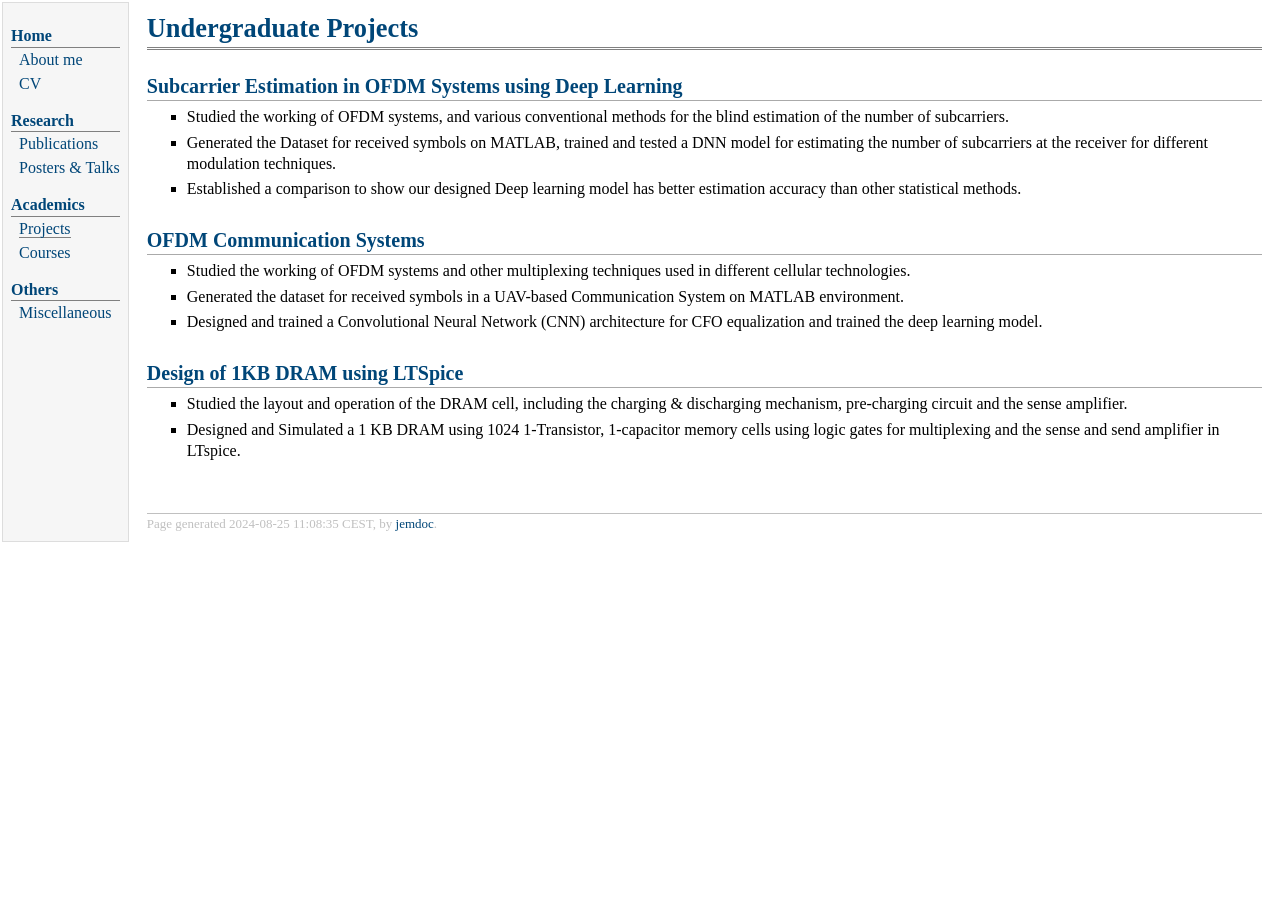
<file: acad.html>
<!DOCTYPE html PUBLIC "-//W3C//DTD XHTML 1.1//EN"
  "http://www.w3.org/TR/xhtml11/DTD/xhtml11.dtd">
<html xmlns="http://www.w3.org/1999/xhtml" xml:lang="en">
<head>
<meta name="generator" content="jemdoc, see http://jemdoc.jaboc.net/" />
<meta http-equiv="Content-Type" content="text/html;charset=utf-8" />
<link rel="stylesheet" href="jemdoc.css" type="text/css" />
<title>Undergraduate Projects</title>
</head>
<body>
<table summary="Table for page layout." id="tlayout">
<tr valign="top">
<td id="layout-menu">
<div class="menu-category">Home</div>
<div class="menu-item"><a href="index.html">About&nbsp;me</a></div>
<div class="menu-item"><a href="CV_aky.pdf">CV</a></div>
<div class="menu-category">Research</div>
<div class="menu-item"><a href="publication.html">Publications</a></div>
<div class="menu-item"><a href="poster.html">Posters&nbsp;&amp;&nbsp;Talks</a></div>
<div class="menu-category">Academics</div>
<div class="menu-item"><a href="acad.html" class="current">Projects</a></div>
<div class="menu-item"><a href="course.html">Courses</a></div>
<div class="menu-category">Others</div>
<div class="menu-item"><a href="gallery.html">Miscellaneous</a></div>
</td>
<td id="layout-content">
<div id="toptitle">
<h1>Undergraduate Projects</h1>
</div>
<h2><a href="https://drive.google.com/drive/folders/10LNbr5DsmjoLkASKQenpydHaOOa8QL5C">Subcarrier Estimation in OFDM Systems using Deep Learning</a></h2>
<ul>
<li><p>Studied the working of OFDM systems, and various conventional methods for the blind estimation of the number of
subcarriers.</p>
</li>
<li><p>Generated the Dataset for received symbols on MATLAB, trained and tested a DNN model for estimating the
number of subcarriers at the receiver for different modulation techniques.</p>
</li>
<li><p>Established a comparison to show our designed Deep learning model has better estimation accuracy than other
statistical methods.</p>
</li>
</ul>
<h2><a href="UAV-assisted">OFDM Communication Systems</a></h2>
<ul>
<li><p>Studied the working of OFDM systems and other multiplexing techniques used in different cellular technologies.</p>
</li>
<li><p>Generated the dataset for received symbols in a UAV-based Communication System on MATLAB environment.</p>
</li>
<li><p>Designed and trained a Convolutional Neural Network (CNN) architecture for CFO equalization and trained the deep learning model.</p>
</li>
</ul>
<h2><a href="https://drive.google.com/drive/folders/11FSMJCfDT9kvpwHZAeIm5LP-f_yxnqjH">Design of 1KB DRAM using LTSpice</a></h2>
<ul>
<li><p>Studied the layout and operation of the DRAM cell, including the charging &amp; discharging mechanism, pre-charging
circuit and the sense amplifier.</p>
</li>
<li><p>Designed and Simulated a 1 KB DRAM using 1024 1-Transistor, 1-capacitor memory cells using logic gates for
multiplexing and the sense and send amplifier in LTspice.</p>
</li>
</ul>
<div id="footer">
<div id="footer-text">
Page generated 2024-08-25 11:08:35 CEST, by <a href="http://jemdoc.jaboc.net/">jemdoc</a>.
</div>
</div>
</td>
</tr>
</table>
</body>
</html>
</file>
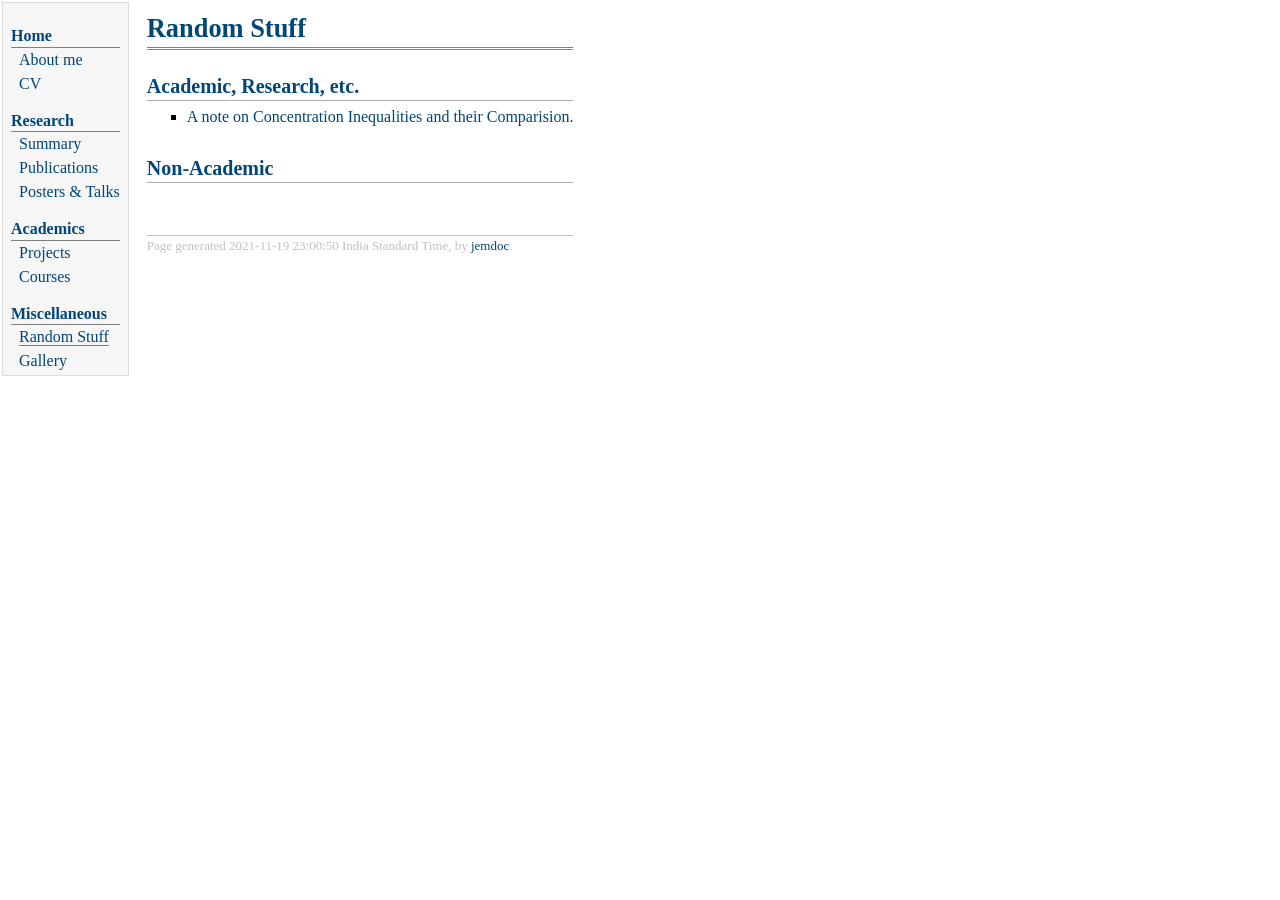
<file: blog.html>
<!DOCTYPE html PUBLIC "-//W3C//DTD XHTML 1.1//EN"
  "http://www.w3.org/TR/xhtml11/DTD/xhtml11.dtd">
<html xmlns="http://www.w3.org/1999/xhtml" xml:lang="en">
<head>
<meta name="generator" content="jemdoc, see http://jemdoc.jaboc.net/" />
<meta http-equiv="Content-Type" content="text/html;charset=utf-8" />
<link rel="stylesheet" href="jemdoc.css" type="text/css" />
<title>Random Stuff</title>
</head>
<body>
<table summary="Table for page layout." id="tlayout">
<tr valign="top">
<td id="layout-menu">
<div class="menu-category">Home</div>
<div class="menu-item"><a href="index.html">About&nbsp;me</a></div>
<div class="menu-item"><a href="https://drive.google.com/file/d/11pKqjPQHDmkDWRfrUmnY0xY7nRrLbEmc/view?usp=sharing">CV</a></div>
<div class="menu-category">Research</div>
<div class="menu-item"><a href="research.html">Summary</a></div>
<div class="menu-item"><a href="publication.html">Publications</a></div>
<div class="menu-item"><a href="poster.html">Posters&nbsp;&amp;&nbsp;Talks</a></div>
<div class="menu-category">Academics</div>
<div class="menu-item"><a href="acad.html">Projects</a></div>
<div class="menu-item"><a href="course.html">Courses</a></div>
<div class="menu-category">Miscellaneous</div>
<div class="menu-item"><a href="blog.html" class="current">Random&nbsp;Stuff</a></div>
<div class="menu-item"><a href="gallery.html">Gallery</a></div>
</td>
<td id="layout-content">
<div id="toptitle">
<h1>Random Stuff</h1>
</div>
<h2>Academic, Research, etc.</h2>
<ul>
<li><p><a href="">A note on Concentration Inequalities and their Comparision.</a></p>
</li>
</ul>
<h2>Non-Academic</h2>
<div id="footer">
<div id="footer-text">
Page generated 2021-11-19 23:00:50 India Standard Time, by <a href="http://jemdoc.jaboc.net/">jemdoc</a>.
</div>
</div>
</td>
</tr>
</table>
</body>
</html>
</file>
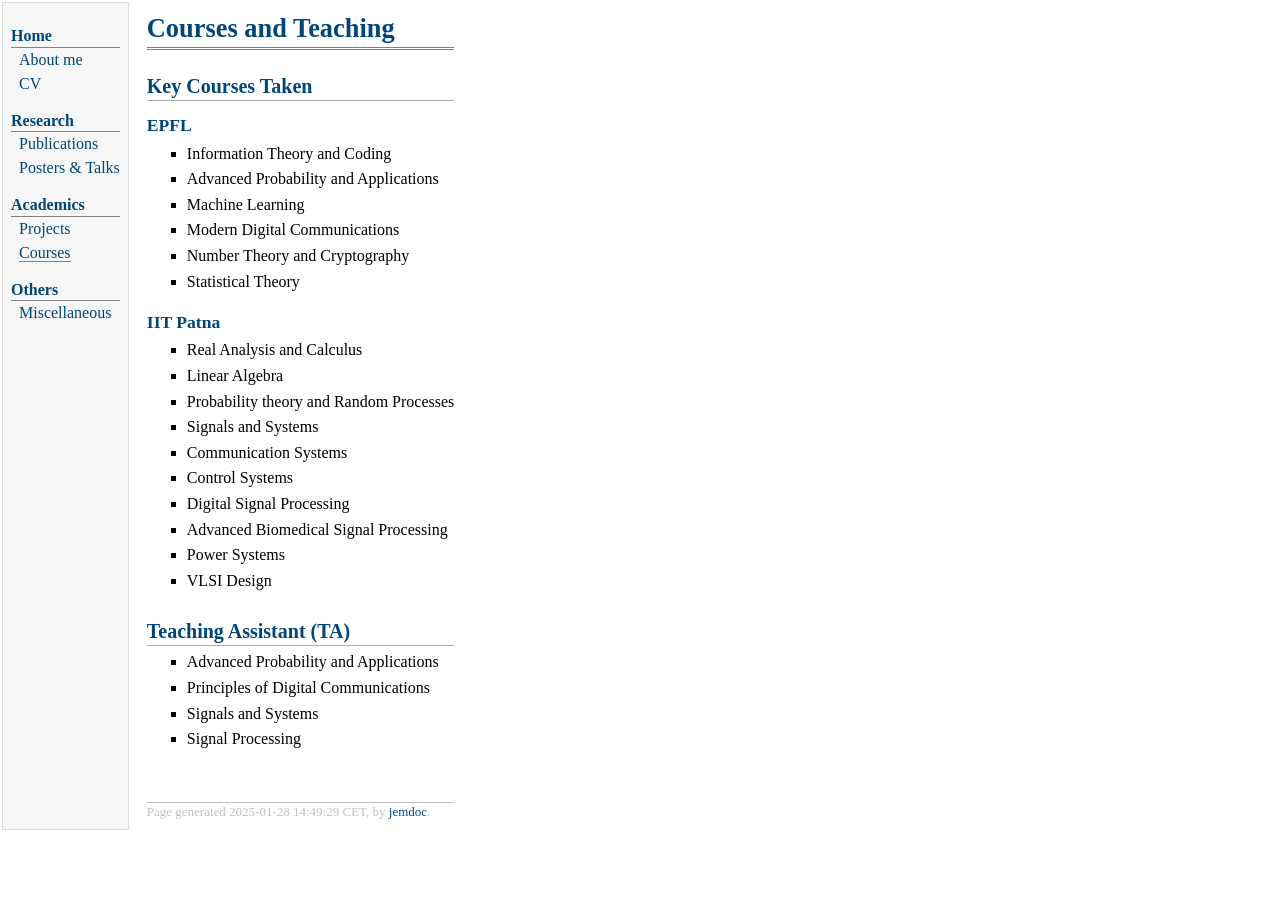
<file: course.html>
<!DOCTYPE html PUBLIC "-//W3C//DTD XHTML 1.1//EN"
  "http://www.w3.org/TR/xhtml11/DTD/xhtml11.dtd">
<html xmlns="http://www.w3.org/1999/xhtml" xml:lang="en">
<head>
<meta name="generator" content="jemdoc, see http://jemdoc.jaboc.net/" />
<meta http-equiv="Content-Type" content="text/html;charset=utf-8" />
<link rel="stylesheet" href="jemdoc.css" type="text/css" />
<title>Courses and Teaching</title>
</head>
<body>
<table summary="Table for page layout." id="tlayout">
<tr valign="top">
<td id="layout-menu">
<div class="menu-category">Home</div>
<div class="menu-item"><a href="index.html">About&nbsp;me</a></div>
<div class="menu-item"><a href="CV_aky.pdf">CV</a></div>
<div class="menu-category">Research</div>
<div class="menu-item"><a href="publication.html">Publications</a></div>
<div class="menu-item"><a href="poster.html">Posters&nbsp;&amp;&nbsp;Talks</a></div>
<div class="menu-category">Academics</div>
<div class="menu-item"><a href="acad.html">Projects</a></div>
<div class="menu-item"><a href="course.html" class="current">Courses</a></div>
<div class="menu-category">Others</div>
<div class="menu-item"><a href="gallery.html">Miscellaneous</a></div>
</td>
<td id="layout-content">
<div id="toptitle">
<h1>Courses and Teaching</h1>
</div>
<h2>Key Courses Taken </h2>
<h3>EPFL</h3>
<ul>
<li><p>Information Theory and Coding</p>
</li>
<li><p>Advanced Probability and Applications</p>
</li>
<li><p>Machine Learning</p>
</li>
<li><p>Modern Digital Communications</p>
</li>
<li><p>Number Theory and Cryptography</p>
</li>
<li><p>Statistical Theory</p>
</li>
</ul>
<h3>IIT Patna</h3>
<ul>
<li><p>Real Analysis and Calculus</p>
</li>
<li><p>Linear Algebra</p>
</li>
<li><p>Probability theory and Random Processes</p>
</li>
<li><p>Signals and Systems</p>
</li>
<li><p>Communication Systems</p>
</li>
<li><p>Control Systems</p>
</li>
<li><p>Digital Signal Processing</p>
</li>
<li><p>Advanced Biomedical Signal Processing</p>
</li>
<li><p>Power Systems</p>
</li>
<li><p>VLSI Design</p>
</li>
</ul>
<h2>Teaching Assistant (TA)</h2>
<ul>
<li><p>Advanced Probability and Applications</p>
</li>
<li><p>Principles of Digital Communications</p>
</li>
<li><p>Signals and Systems</p>
</li>
<li><p>Signal Processing</p>
</li>
</ul>
<div id="footer">
<div id="footer-text">
Page generated 2025-01-28 14:49:29 CET, by <a href="http://jemdoc.jaboc.net/">jemdoc</a>.
</div>
</div>
</td>
</tr>
</table>
</body>
</html>
</file>
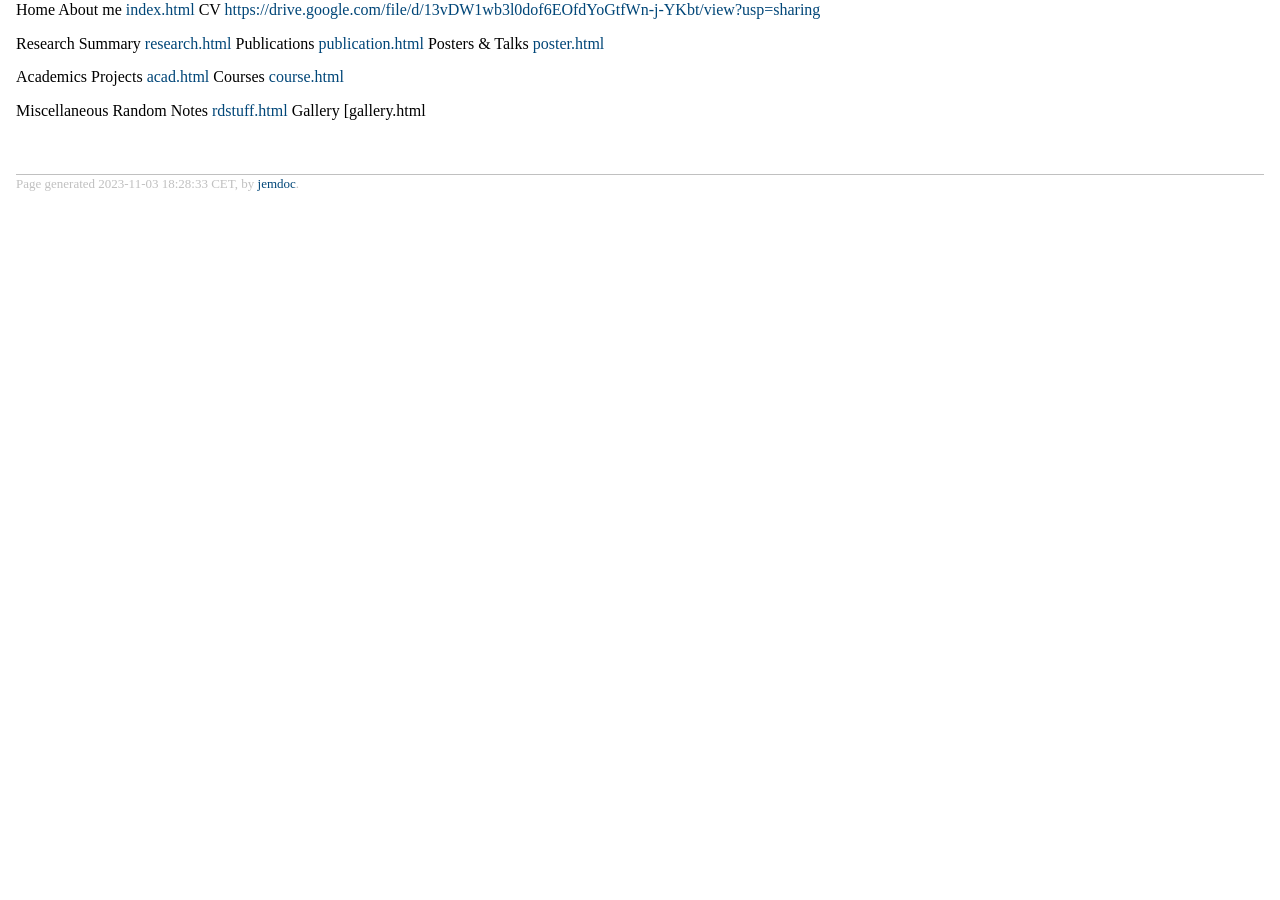
<file: MENU.html>
<!DOCTYPE html PUBLIC "-//W3C//DTD XHTML 1.1//EN"
  "http://www.w3.org/TR/xhtml11/DTD/xhtml11.dtd">
<html xmlns="http://www.w3.org/1999/xhtml" xml:lang="en">
<head>
<meta name="generator" content="jemdoc, see http://jemdoc.jaboc.net/" />
<meta http-equiv="Content-Type" content="text/html;charset=utf-8" />
<link rel="stylesheet" href="jemdoc.css" type="text/css" />
<title></title>
</head>
<body>
<div id="layout-content">
<p>Home
About me            <a href="index.html">index.html</a>
CV                  <a href="https://drive.google.com/file/d/13vDW1wb3l0dof6EOfdYoGtfWn-j-YKbt/view?usp=sharing">https://drive.google.com/file/d/13vDW1wb3l0dof6EOfdYoGtfWn-j-YKbt/view?usp=sharing</a></p>
<p>Research
Summary             <a href="research.html">research.html</a>
Publications        <a href="publication.html">publication.html</a>
Posters &amp; Talks     <a href="poster.html">poster.html</a></p>
<p>Academics
Projects		<a href="acad.html">acad.html</a>
Courses             <a href="course.html">course.html</a></p>
<p>Miscellaneous
Random Notes        <a href="rdstuff.html">rdstuff.html</a>
Gallery             [gallery.html</p>
<div id="footer">
<div id="footer-text">
Page generated 2023-11-03 18:28:33 CET, by <a href="http://jemdoc.jaboc.net/">jemdoc</a>.
</div>
</div>
</div>
</body>
</html>
</file>
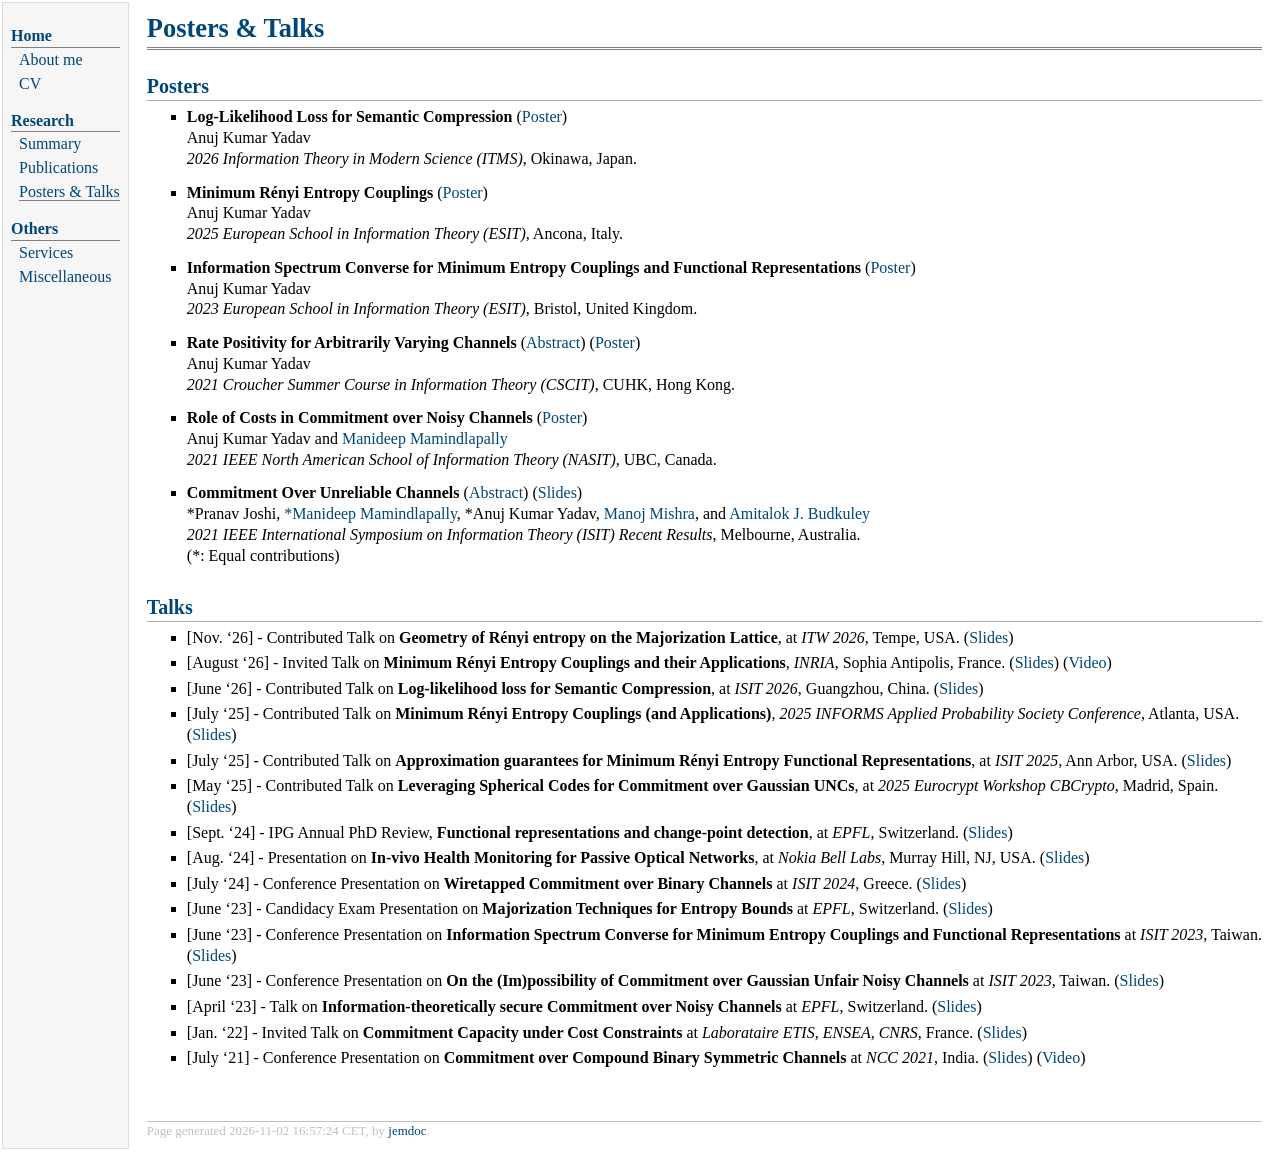
<file: poster.html>
<!DOCTYPE html PUBLIC "-//W3C//DTD XHTML 1.1//EN"
  "http://www.w3.org/TR/xhtml11/DTD/xhtml11.dtd">
<html xmlns="http://www.w3.org/1999/xhtml" xml:lang="en">
<head>
<meta name="generator" content="jemdoc, see http://jemdoc.jaboc.net/" />
<meta http-equiv="Content-Type" content="text/html;charset=utf-8" />
<link rel="stylesheet" href="jemdoc.css" type="text/css" />
<title>Posters &amp; Talks</title>
</head>
<body>
<table summary="Table for page layout." id="tlayout">
<tr valign="top">
<td id="layout-menu">
<div class="menu-category">Home</div>
<div class="menu-item"><a href="index.html">About&nbsp;me</a></div>
<div class="menu-item"><a href="CV_aky.pdf">CV</a></div>
<div class="menu-category">Research</div>
<div class="menu-item"><a href="research.html">Summary</a></div>
<div class="menu-item"><a href="publication.html">Publications</a></div>
<div class="menu-item"><a href="poster.html" class="current">Posters&nbsp;&amp;&nbsp;Talks</a></div>
<div class="menu-category">Others</div>
<div class="menu-item"><a href="service.html">Services</a></div>
<div class="menu-item"><a href="gallery.html">Miscellaneous</a></div>
</td>
<td id="layout-content">
<div id="toptitle">
<h1>Posters &amp; Talks</h1>
</div>
<h2>Posters</h2>
<ul>
<li><p><b>Log-Likelihood Loss for Semantic Compression</b> (<a href="sc_oist.pdf">Poster</a>)<br />
Anuj Kumar Yadav<br />
<i>2026 Information Theory in Modern Science (ITMS)</i>, Okinawa, Japan.<br /></p>
</li>
</ul>
<ul>
<li><p><b>Minimum Rényi Entropy Couplings</b> (<a href="esit25_mec_aky.pdf">Poster</a>)<br />
Anuj Kumar Yadav<br />
<i>2025 European School in Information Theory (ESIT)</i>, Ancona, Italy.<br /></p>
</li>
</ul>
<ul>
<li><p><b>Information Spectrum Converse for Minimum Entropy Couplings and Functional Representations</b> (<a href="esit_poster.pdf">Poster</a>)<br />
Anuj Kumar Yadav<br />
<i>2023 European School in Information Theory (ESIT)</i>, Bristol, United Kingdom.<br /></p>
</li>
</ul>
<ul>
<li><p><b>Rate Positivity for Arbitrarily Varying Channels</b> (<a href="CSCIT_2021_Abstract.pdf">Abstract</a>) (<a href="CSCIT_Poster.pdf">Poster</a>)<br />
Anuj Kumar Yadav<br />
<i>2021 Croucher Summer Course in Information Theory (CSCIT)</i>, CUHK, Hong Kong.<br /></p>
</li>
</ul>
<ul>
<li><p><b>Role of Costs in Commitment over Noisy Channels</b> (<a href="NASIT_2021.pdf">Poster</a>)<br />
Anuj Kumar Yadav and <a href="https://manideepmamindlapally.ninja/">Manideep Mamindlapally</a><br />
<i>2021 IEEE North American School of Information Theory (NASIT)</i>, UBC, Canada.<br /></p>
</li>
</ul>
<ul>
<li><p><b>Commitment Over Unreliable Channels</b> (<a href="ISIT_RR_Abstract.pdf">Abstract</a>) (<a href="ISIT_RR_slides.pdf">Slides</a>)<br />
*Pranav Joshi, <a href="https://manideepmamindlapally.ninja/">*Manideep Mamindlapally</a>, *Anuj Kumar Yadav, <a href="">Manoj Mishra</a>, and <a href="http://www.facweb.iitkgp.ac.in/~amitalok/index.html">Amitalok J. Budkuley</a><br />
<i>2021 IEEE International Symposium on Information Theory (ISIT) Recent Results</i>, Melbourne, Australia.<br />
(*: Equal contributions)</p>
</li>
</ul>
<h2>Talks</h2>
<ul>
<li><p>[Nov. &lsquo;26] - Contributed Talk on <b>Geometry of Rényi entropy on the Majorization Lattice</b>, at <i>ITW 2026</i>, Tempe, USA. (<a href="itw2026_extended.pdf">Slides</a>)</p>
</li>
<li><p>[August &lsquo;26] - Invited Talk on <b>Minimum Rényi Entropy Couplings and their Applications</b>, <i>INRIA</i>, Sophia Antipolis, France. (<a href="inria_mec.pdf">Slides</a>) (<a href="https://doi.org/10.60527/s749-w945">Video</a>)</p>
</li>
<li><p>[June &lsquo;26] - Contributed Talk on <b>Log-likelihood loss for Semantic Compression</b>, at <i>ISIT 2026</i>, Guangzhou, China. (<a href="isit26.pdf">Slides</a>)</p>
</li>
<li><p>[July &lsquo;25] - Contributed Talk on <b>Minimum Rényi Entropy Couplings (and Applications)</b>, <i>2025 INFORMS Applied Probability Society Conference</i>, Atlanta, USA. (<a href="aps25_mec.pdf">Slides</a>)</p>
</li>
<li><p>[July &lsquo;25] - Contributed Talk on <b>Approximation guarantees for Minimum Rényi Entropy Functional Representations</b>, at <i>ISIT 2025</i>, Ann Arbor, USA. (<a href="isit25_mec.pdf">Slides</a>)</p>
</li>
<li><p>[May &lsquo;25] - Contributed Talk on <b>Leveraging Spherical Codes for Commitment over Gaussian UNCs</b>, at <i>2025 Eurocrypt Workshop CBCrypto</i>, Madrid, Spain. (<a href="cbcrypto_aky.pdf">Slides</a>)</p>
</li>
<li><p>[Sept. &lsquo;24] - IPG Annual PhD Review, <b>Functional representations and change-point detection</b>, at <i>EPFL</i>, Switzerland. (<a href="">Slides</a>)</p>
</li>
<li><p>[Aug. &lsquo;24] - Presentation on <b>In-vivo Health Monitoring for Passive Optical Networks</b>, at <i>Nokia Bell Labs</i>, Murray Hill, NJ, USA. (<a href="https://drive.google.com/file/d/17xI2lKy3HeiE6YliQPQbgJ34s_qaGxp5/view?usp=drive_link">Slides</a>) </p>
</li>
<li><p>[July &lsquo;24] - Conference Presentation on <b>Wiretapped Commitment over Binary Channels</b> at <i>ISIT 2024</i>, Greece. (<a href="isitgreece.pdf">Slides</a>)</p>
</li>
<li><p>[June &lsquo;23] - Candidacy Exam Presentation on <b>Majorization Techniques for Entropy Bounds</b> at <i>EPFL</i>, Switzerland. (<a href="candidacy.pdf">Slides</a>)</p>
</li>
<li><p>[June &lsquo;23] -  Conference Presentation on <b>Information Spectrum Converse for Minimum Entropy Couplings and Functional Representations</b> at <i>ISIT 2023</i>, Taiwan. (<a href="ISIT-FRL-PDF.pdf">Slides</a>)</p>
</li>
<li><p>[June &lsquo;23] - Conference Presentation on <b>On the (Im)possibility of Commitment over Gaussian Unfair Noisy Channels</b> at <i>ISIT 2023</i>, Taiwan. (<a href="ISIT-GUNC-PDF.pdf">Slides</a>)</p>
</li>
<li><p>[April &lsquo;23] - Talk on <b>Information-theoretically secure Commitment over Noisy Channels</b> at <i>EPFL</i>, Switzerland. (<a href="linx.pdf">Slides</a>)</p>
</li>
<li><p>[Jan. &lsquo;22] - Invited Talk on <b>Commitment Capacity under Cost Constraints</b> at <i>Laborataire ETIS, ENSEA, CNRS</i>, France. (<a href="ETIS_France.pdf">Slides</a>)</p>
</li>
<li><p>[July &lsquo;21] - Conference Presentation on <b>Commitment over Compound Binary Symmetric Channels</b> at <i>NCC 2021</i>, India. (<a href="https://drive.google.com/file/d/1ZoxoKywM1N5nPRv9bQDg0lEnPOUnNpb2/view?usp=sharing">Slides</a>)  (<a href="https://drive.google.com/file/d/1DmeCC2g_Y-FRAtCsvxllGbI5nCBOp_Ha/view?usp=sharing">Video</a>)</p>
</li>
</ul>
<div id="footer">
<div id="footer-text">
Page generated 2026-11-02 16:57:24 CET, by <a href="http://jemdoc.jaboc.net/">jemdoc</a>.
</div>
</div>
</td>
</tr>
</table>
</body>
</html>
</file>
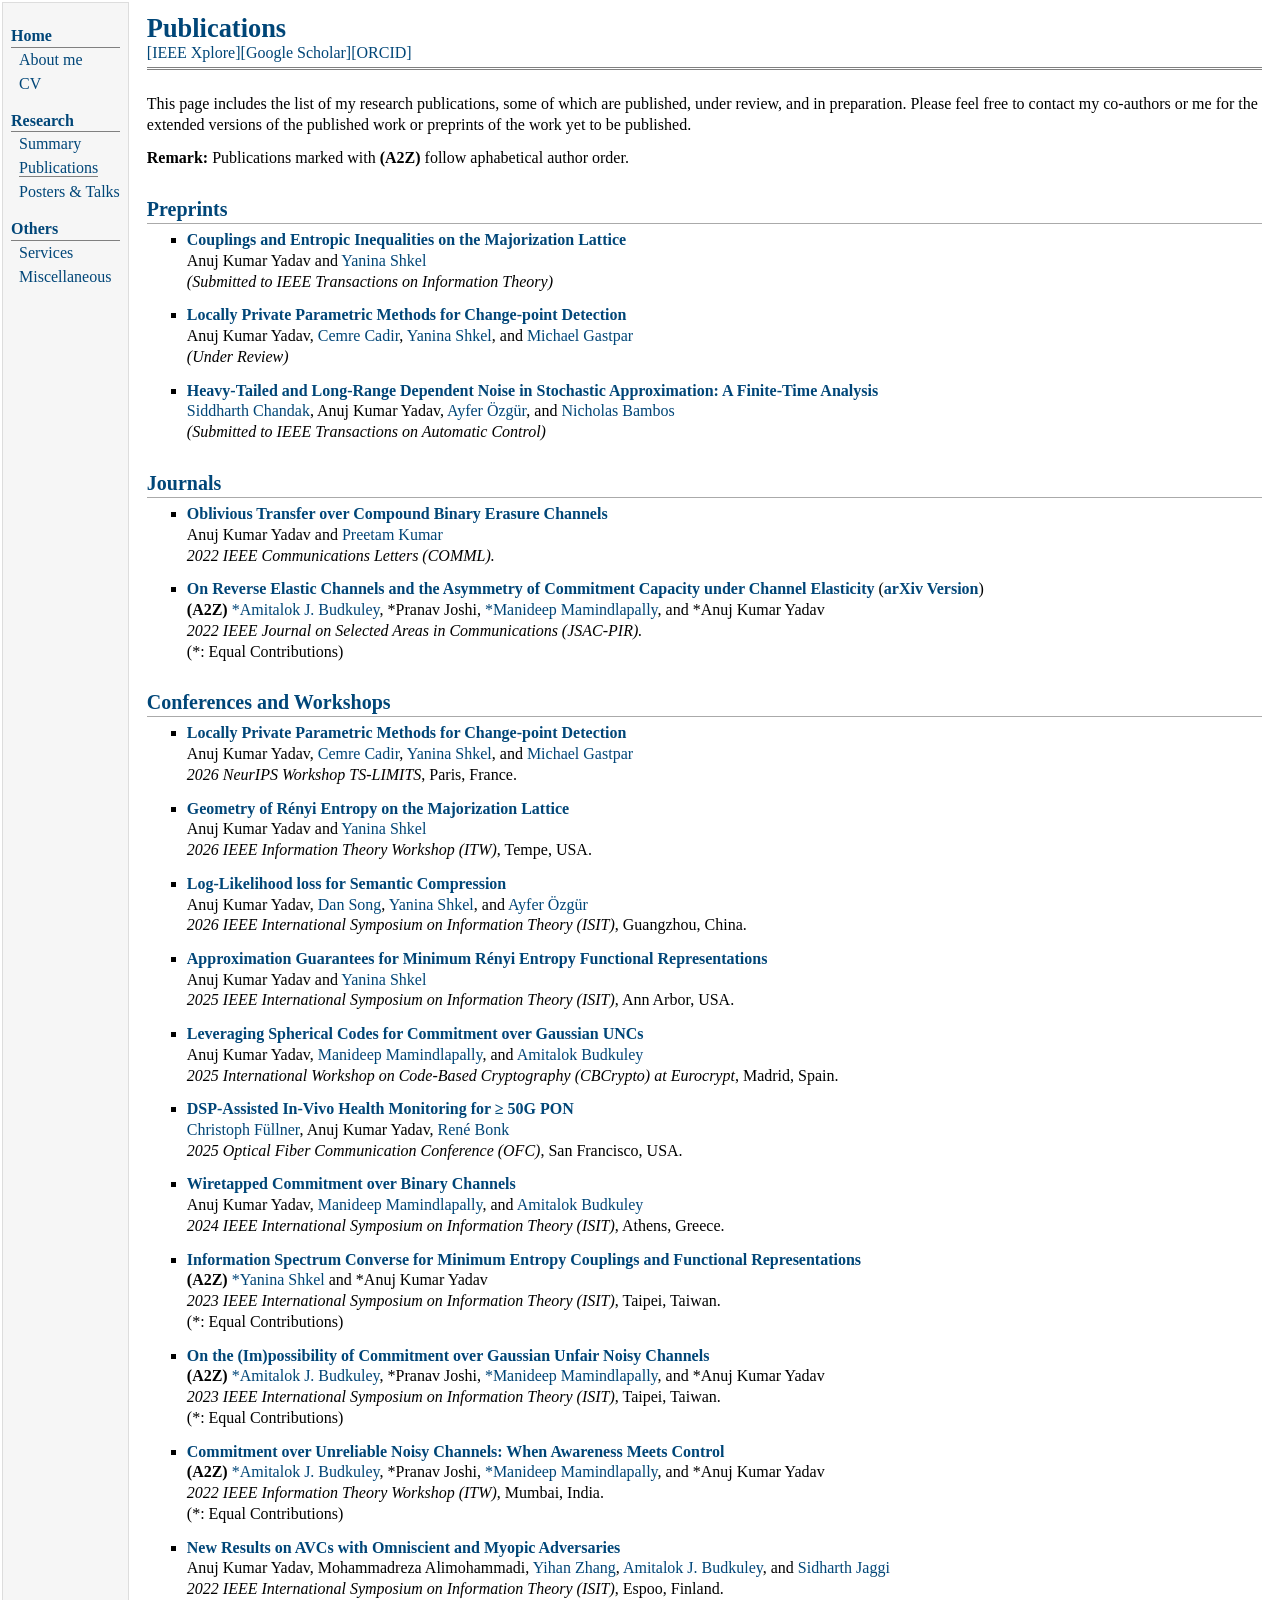
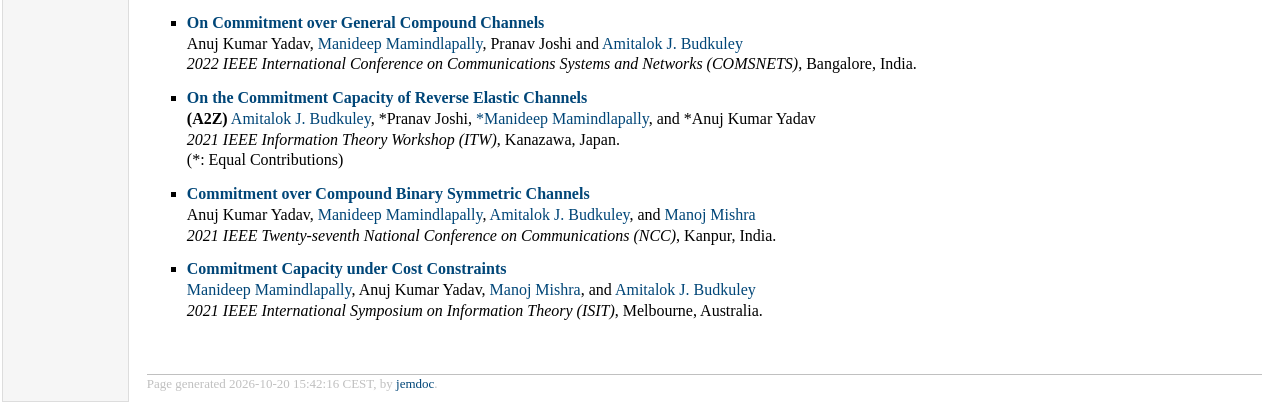
<file: publication.html>
<!DOCTYPE html PUBLIC "-//W3C//DTD XHTML 1.1//EN"
  "http://www.w3.org/TR/xhtml11/DTD/xhtml11.dtd">
<html xmlns="http://www.w3.org/1999/xhtml" xml:lang="en">
<head>
<meta name="generator" content="jemdoc, see http://jemdoc.jaboc.net/" />
<meta http-equiv="Content-Type" content="text/html;charset=utf-8" />
<link rel="stylesheet" href="jemdoc.css" type="text/css" />
<title>Publications </title>
</head>
<body>
<table summary="Table for page layout." id="tlayout">
<tr valign="top">
<td id="layout-menu">
<div class="menu-category">Home</div>
<div class="menu-item"><a href="index.html">About&nbsp;me</a></div>
<div class="menu-item"><a href="CV_aky.pdf">CV</a></div>
<div class="menu-category">Research</div>
<div class="menu-item"><a href="research.html">Summary</a></div>
<div class="menu-item"><a href="publication.html" class="current">Publications</a></div>
<div class="menu-item"><a href="poster.html">Posters&nbsp;&amp;&nbsp;Talks</a></div>
<div class="menu-category">Others</div>
<div class="menu-item"><a href="service.html">Services</a></div>
<div class="menu-item"><a href="gallery.html">Miscellaneous</a></div>
</td>
<td id="layout-content">
<div id="toptitle">
<h1>Publications </h1>
<div id="subtitle"><a href="https://ieeexplore.ieee.org/author/37088952001">[IEEE Xplore]</a><a href="https://scholar.google.com/citations?user=nYQ18kQAAAAJ&amp;hl=en">[Google Scholar]</a><a href="https://orcid.org/0000-0001-7763-3787">[ORCID]</a><br /></div>
</div>
<p>This page includes the list of my research publications, some of which are published, under review, and in preparation. Please feel free to contact my co-authors or me for the extended versions of the published work or preprints of the work yet to be published.<br /></p>
<p><b>Remark:</b> Publications marked with <b>(A2Z)</b> follow aphabetical author order.</p>
<h2>Preprints</h2>
<ul>
<li><p><a href="majorization_transIT.pdf"><b>Couplings and Entropic Inequalities on the Majorization Lattice</b></a><br />
Anuj Kumar Yadav and <a href="https://people.epfl.ch/yanina.shkel?lang=en">Yanina Shkel</a> <br />
<i>(Submitted to IEEE Transactions on Information Theory)</i></p>
</li>
</ul>
<ul>
<li><p><a href="https://arxiv.org/abs/2602.13619"><b>Locally Private Parametric Methods for Change-point Detection</b></a><br />
Anuj Kumar Yadav, <a href="https://scholar.google.com/citations?user=ObX3oOIAAAAJ&amp;hl=en">Cemre Cadir</a>, <a href="https://people.epfl.ch/yanina.shkel?lang=en">Yanina Shkel</a>, and <a href="https://people.epfl.ch/michael.gastpar?lang=en">Michael Gastpar</a><br />
<i>(Under Review)</i></p>
</li>
</ul>
<ul>
<li><p><a href="https://arxiv.org/abs/2603.19648"><b>Heavy-Tailed and Long-Range Dependent Noise in Stochastic Approximation: A Finite-Time Analysis</b></a><br />
<a href="https://scholar.google.com/citations?user=czi8jdYAAAAJ&amp;hl=en">Siddharth Chandak</a>, Anuj Kumar Yadav, <a href="https://profiles.stanford.edu/ayfer-ozgur">Ayfer Özgür</a>, and <a href="https://profiles.stanford.edu/nicholas-bambos">Nicholas Bambos</a><br />
<i>(Submitted to IEEE Transactions on Automatic Control)</i></p>
</li>
</ul>
<h2>Journals</h2>
<ul>
<li><p><a href="https://ieeexplore.ieee.org/document/9727111"><b>Oblivious Transfer over Compound Binary Erasure Channels</b></a><br />
Anuj Kumar Yadav and <a href="https://www.iitp.ac.in/index.php/en-us/people-2/faculty/2-uncategorised/194-view-profile-8">Preetam Kumar</a><br />
<i>2022 IEEE Communications Letters (COMML).</i></p>
</li>
</ul>
<ul>
<li><p><a href="https://ieeexplore.ieee.org/document/9678372"><b>On Reverse Elastic Channels and the Asymmetry of Commitment Capacity under Channel Elasticity</b></a> (<a href="https://arxiv.org/abs/2111.08477"><b>arXiv Version</b></a>)<br />
<b>(A2Z)</b> <a href="http://www.facweb.iitkgp.ac.in/~amitalok/index.html">*Amitalok J. Budkuley</a>, *Pranav Joshi, <a href="https://manideepmamindlapally.ninja/">*Manideep Mamindlapally</a>, and *Anuj Kumar Yadav<br />
<i>2022 IEEE Journal on Selected Areas in Communications (JSAC-PIR).</i><br />
(*: Equal Contributions)</p>
</li>
</ul>
<h2>Conferences and Workshops</h2>
<ul>
<li><p><a href="Neurips_TSLIMITS.pdf"><b>Locally Private Parametric Methods for Change-point Detection</b></a><br />
Anuj Kumar Yadav, <a href="https://scholar.google.com/citations?user=ObX3oOIAAAAJ&amp;hl=en">Cemre Cadir</a>, <a href="https://people.epfl.ch/yanina.shkel?lang=en">Yanina Shkel</a>, and <a href="https://people.epfl.ch/michael.gastpar?lang=en">Michael Gastpar</a><br />
<i>2026 NeurIPS Workshop TS-LIMITS</i>, Paris, France.<br /></p>
</li>
</ul>
<ul>
<li><p><a href="https://arxiv.org/abs/2605.09655"><b>Geometry of Rényi Entropy on the Majorization Lattice</b></a><br />
Anuj Kumar Yadav and <a href="https://people.epfl.ch/yanina.shkel?lang=en">Yanina Shkel</a> <br />
<i>2026 IEEE Information Theory Workshop (ITW)</i>, Tempe, USA.<br /></p>
</li>
</ul>
<ul>
<li><p><a href=""><b>Log-Likelihood loss for Semantic Compression</b></a><br />
Anuj Kumar Yadav, <a href="https://scholar.google.com/citations?user=97n_BIkAAAAJ&amp;hl=en">Dan Song</a>, <a href="https://people.epfl.ch/yanina.shkel?lang=en">Yanina Shkel</a>, and <a href="https://profiles.stanford.edu/ayfer-ozgur">Ayfer Özgür</a><br />
<i>2026 IEEE International Symposium on Information Theory (ISIT)</i>, Guangzhou, China.<br /></p>
</li>
</ul>
<ul>
<li><p><a href=""><b>Approximation Guarantees for Minimum Rényi Entropy Functional Representations</b></a><br />
Anuj Kumar Yadav and <a href="https://people.epfl.ch/yanina.shkel?lang=en">Yanina Shkel</a> <br />
<i>2025 IEEE International Symposium on Information Theory (ISIT)</i>, Ann Arbor, USA.<br /></p>
</li>
</ul>
<ul>
<li><p><a href="cbcrypto.pdf"><b>Leveraging Spherical Codes for Commitment over Gaussian UNCs</b></a> <br />
Anuj Kumar Yadav, <a href="https://manideepmamindlapally.ninja/">Manideep Mamindlapally</a>, and <a href="http://www.facweb.iitkgp.ac.in/~amitalok/index.html">Amitalok Budkuley</a><br />
<i>2025 International Workshop on Code-Based Cryptography (CBCrypto) at Eurocrypt</i>, Madrid, Spain. <br /></p>
</li>
</ul>
<ul>
<li><p><a href=""><b>DSP-Assisted In-Vivo Health Monitoring for ≥ 50G PON</b></a><br />
<a href="https://scholar.google.de/citations?user=AT7ZiYYAAAAJ&amp;hl=de">Christoph Füllner</a>, Anuj Kumar Yadav, <a href="https://www.bell-labs.com/about/researcher-profiles/renebonk/">René Bonk</a><br />
<i>2025 Optical Fiber Communication Conference (OFC)</i>, San Francisco, USA. </p>
</li>
</ul>
<ul>
<li><p><a href="https://arxiv.org/abs/2406.13608v1"><b>Wiretapped Commitment over Binary Channels</b></a> <br />
Anuj Kumar Yadav, <a href="https://manideepmamindlapally.ninja/">Manideep Mamindlapally</a>, and <a href="http://www.facweb.iitkgp.ac.in/~amitalok/index.html">Amitalok Budkuley</a><br />
<i>2024 IEEE International Symposium on Information Theory (ISIT)</i>, Athens, Greece. <br /></p>
</li>
</ul>
<ul>
<li><p><a href="https://ieeexplore.ieee.org/document/10206466"><b>Information Spectrum Converse for Minimum Entropy Couplings and Functional Representations</b></a><br />
<b>(A2Z)</b> <a href="https://people.epfl.ch/yanina.shkel?lang=en">*Yanina Shkel</a> and *Anuj Kumar Yadav<br />
<i>2023 IEEE International Symposium on Information Theory (ISIT)</i>, Taipei, Taiwan.<br />
(*: Equal Contributions)</p>
</li>
</ul>
<ul>
<li><p><a href="https://ieeexplore.ieee.org/abstract/document/10206598"><b>On the (Im)possibility of Commitment over Gaussian Unfair Noisy Channels</b></a><br />
<b>(A2Z)</b> <a href="http://www.facweb.iitkgp.ac.in/~amitalok/index.html">*Amitalok J. Budkuley</a>, *Pranav Joshi, <a href="https://manideepmamindlapally.ninja/">*Manideep Mamindlapally</a>, and *Anuj Kumar Yadav<br />
<i>2023 IEEE International Symposium on Information Theory (ISIT)</i>, Taipei, Taiwan.<br />
(*: Equal Contributions)</p>
</li>
</ul>
<ul>
<li><p><a href="https://ieeexplore.ieee.org/document/9611485"><b>Commitment over Unreliable Noisy Channels: When Awareness Meets Control</b></a><br />
<b>(A2Z)</b> <a href="http://www.facweb.iitkgp.ac.in/~amitalok/index.html">*Amitalok J. Budkuley</a>, *Pranav Joshi, <a href="https://manideepmamindlapally.ninja/">*Manideep Mamindlapally</a>, and *Anuj Kumar Yadav<br />
<i>2022 IEEE Information Theory Workshop (ITW)</i>, Mumbai, India.<br />
(*: Equal Contributions)</p>
</li>
</ul>
<ul>
<li><p><a href="https://ieeexplore.ieee.org/document/9834632"><b>New Results on AVCs with Omniscient and Myopic Adversaries</b></a><br />
Anuj Kumar Yadav, Mohammadreza Alimohammadi, <a href="https://sites.google.com/view/yihan/">Yihan Zhang</a>, <a href="http://www.facweb.iitkgp.ac.in/~amitalok/index.html">Amitalok J. Budkuley</a>, and <a href="https://research-information.bris.ac.uk/en/persons/sidharth-sid-jaggi">Sidharth Jaggi</a><br />
<i>2022 IEEE International Symposium on Information Theory (ISIT)</i>, Espoo, Finland.</p>
</li>
</ul>
<ul>
<li><p><a href="https://ieeexplore.ieee.org/document/9668465"><b>On Commitment over General Compound Channels</b></a><br />
Anuj Kumar Yadav, <a href="https://manideepmamindlapally.ninja/">Manideep Mamindlapally</a>, Pranav Joshi and <a href="http://www.facweb.iitkgp.ac.in/~amitalok/index.html">Amitalok J. Budkuley</a><br />
<i>2022 IEEE International Conference on Communications Systems and Networks (COMSNETS)</i>, Bangalore, India.</p>
</li>
</ul>
<ul>
<li><p><a href="https://ieeexplore.ieee.org/document/9611485"><b>On the Commitment Capacity of Reverse Elastic Channels</b></a><br />
<b>(A2Z)</b> <a href="http://www.facweb.iitkgp.ac.in/~amitalok/index.html">Amitalok J. Budkuley</a>, *Pranav Joshi, <a href="https://manideepmamindlapally.ninja/">*Manideep Mamindlapally</a>, and *Anuj Kumar Yadav<br />
<i>2021 IEEE Information Theory Workshop (ITW)</i>, Kanazawa, Japan.<br />
(*: Equal Contributions)</p>
</li>
</ul>
<ul>
<li><p><a href="https://ieeexplore.ieee.org/document/9530060"><b>Commitment over Compound Binary Symmetric Channels</b></a><br />
Anuj Kumar Yadav, <a href="https://manideepmamindlapally.ninja/">Manideep Mamindlapally</a>, <a href="http://www.facweb.iitkgp.ac.in/~amitalok/index.html">Amitalok J. Budkuley</a>, and <a href="https://www.niser.ac.in/users/manojmishra">Manoj Mishra</a><br />
<i>2021 IEEE Twenty-seventh National Conference on Communications (NCC)</i>, Kanpur, India.</p>
</li>
</ul>
<ul>
<li><p><a href="https://ieeexplore.ieee.org/document/9518204"><b>Commitment Capacity under Cost Constraints</b></a><br />
<a href="https://manideepmamindlapally.ninja/">Manideep Mamindlapally</a>, Anuj Kumar Yadav, <a href="https://www.niser.ac.in/users/manojmishra">Manoj Mishra</a>, and <a href="http://www.facweb.iitkgp.ac.in/~amitalok/index.html">Amitalok J. Budkuley</a><br />
<i>2021 IEEE International Symposium on Information Theory (ISIT)</i>, Melbourne, Australia.</p>
</li>
</ul>
<div id="footer">
<div id="footer-text">
Page generated 2026-10-20 15:42:16 CEST, by <a href="http://jemdoc.jaboc.net/">jemdoc</a>.
</div>
</div>
</td>
</tr>
</table>
</body>
</html>
</file>
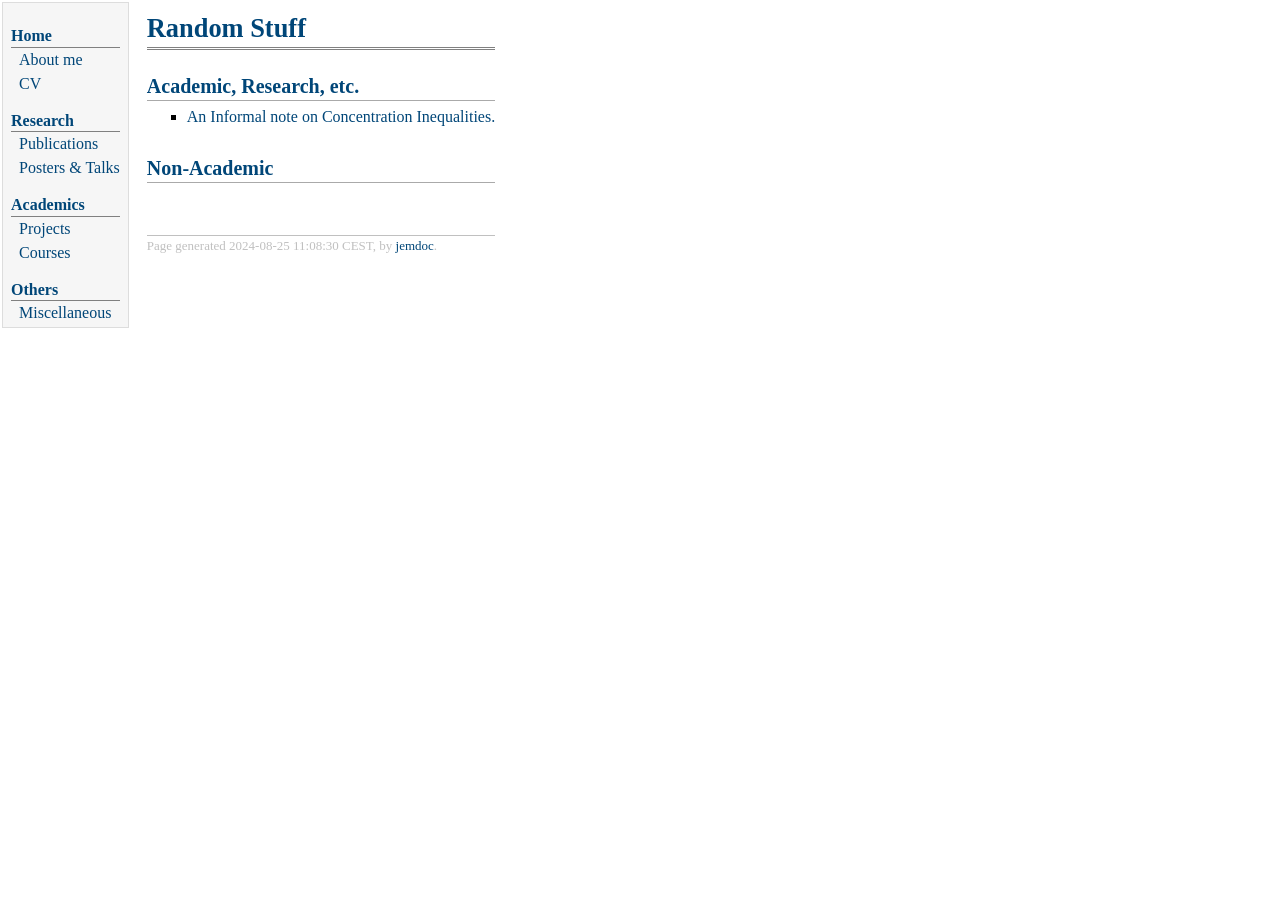
<file: rdstuff.html>
<!DOCTYPE html PUBLIC "-//W3C//DTD XHTML 1.1//EN"
  "http://www.w3.org/TR/xhtml11/DTD/xhtml11.dtd">
<html xmlns="http://www.w3.org/1999/xhtml" xml:lang="en">
<head>
<meta name="generator" content="jemdoc, see http://jemdoc.jaboc.net/" />
<meta http-equiv="Content-Type" content="text/html;charset=utf-8" />
<link rel="stylesheet" href="jemdoc.css" type="text/css" />
<title>Random Stuff</title>
</head>
<body>
<table summary="Table for page layout." id="tlayout">
<tr valign="top">
<td id="layout-menu">
<div class="menu-category">Home</div>
<div class="menu-item"><a href="index.html">About&nbsp;me</a></div>
<div class="menu-item"><a href="CV_aky.pdf">CV</a></div>
<div class="menu-category">Research</div>
<div class="menu-item"><a href="publication.html">Publications</a></div>
<div class="menu-item"><a href="poster.html">Posters&nbsp;&amp;&nbsp;Talks</a></div>
<div class="menu-category">Academics</div>
<div class="menu-item"><a href="acad.html">Projects</a></div>
<div class="menu-item"><a href="course.html">Courses</a></div>
<div class="menu-category">Others</div>
<div class="menu-item"><a href="gallery.html">Miscellaneous</a></div>
</td>
<td id="layout-content">
<div id="toptitle">
<h1>Random Stuff</h1>
</div>
<h2>Academic, Research, etc.</h2>
<ul>
<li><p><a href="cl.pdf">An Informal note on Concentration Inequalities.</a></p>
</li>
</ul>
<h2>Non-Academic</h2>
<div id="footer">
<div id="footer-text">
Page generated 2024-08-25 11:08:30 CEST, by <a href="http://jemdoc.jaboc.net/">jemdoc</a>.
</div>
</div>
</td>
</tr>
</table>
</body>
</html>
</file>
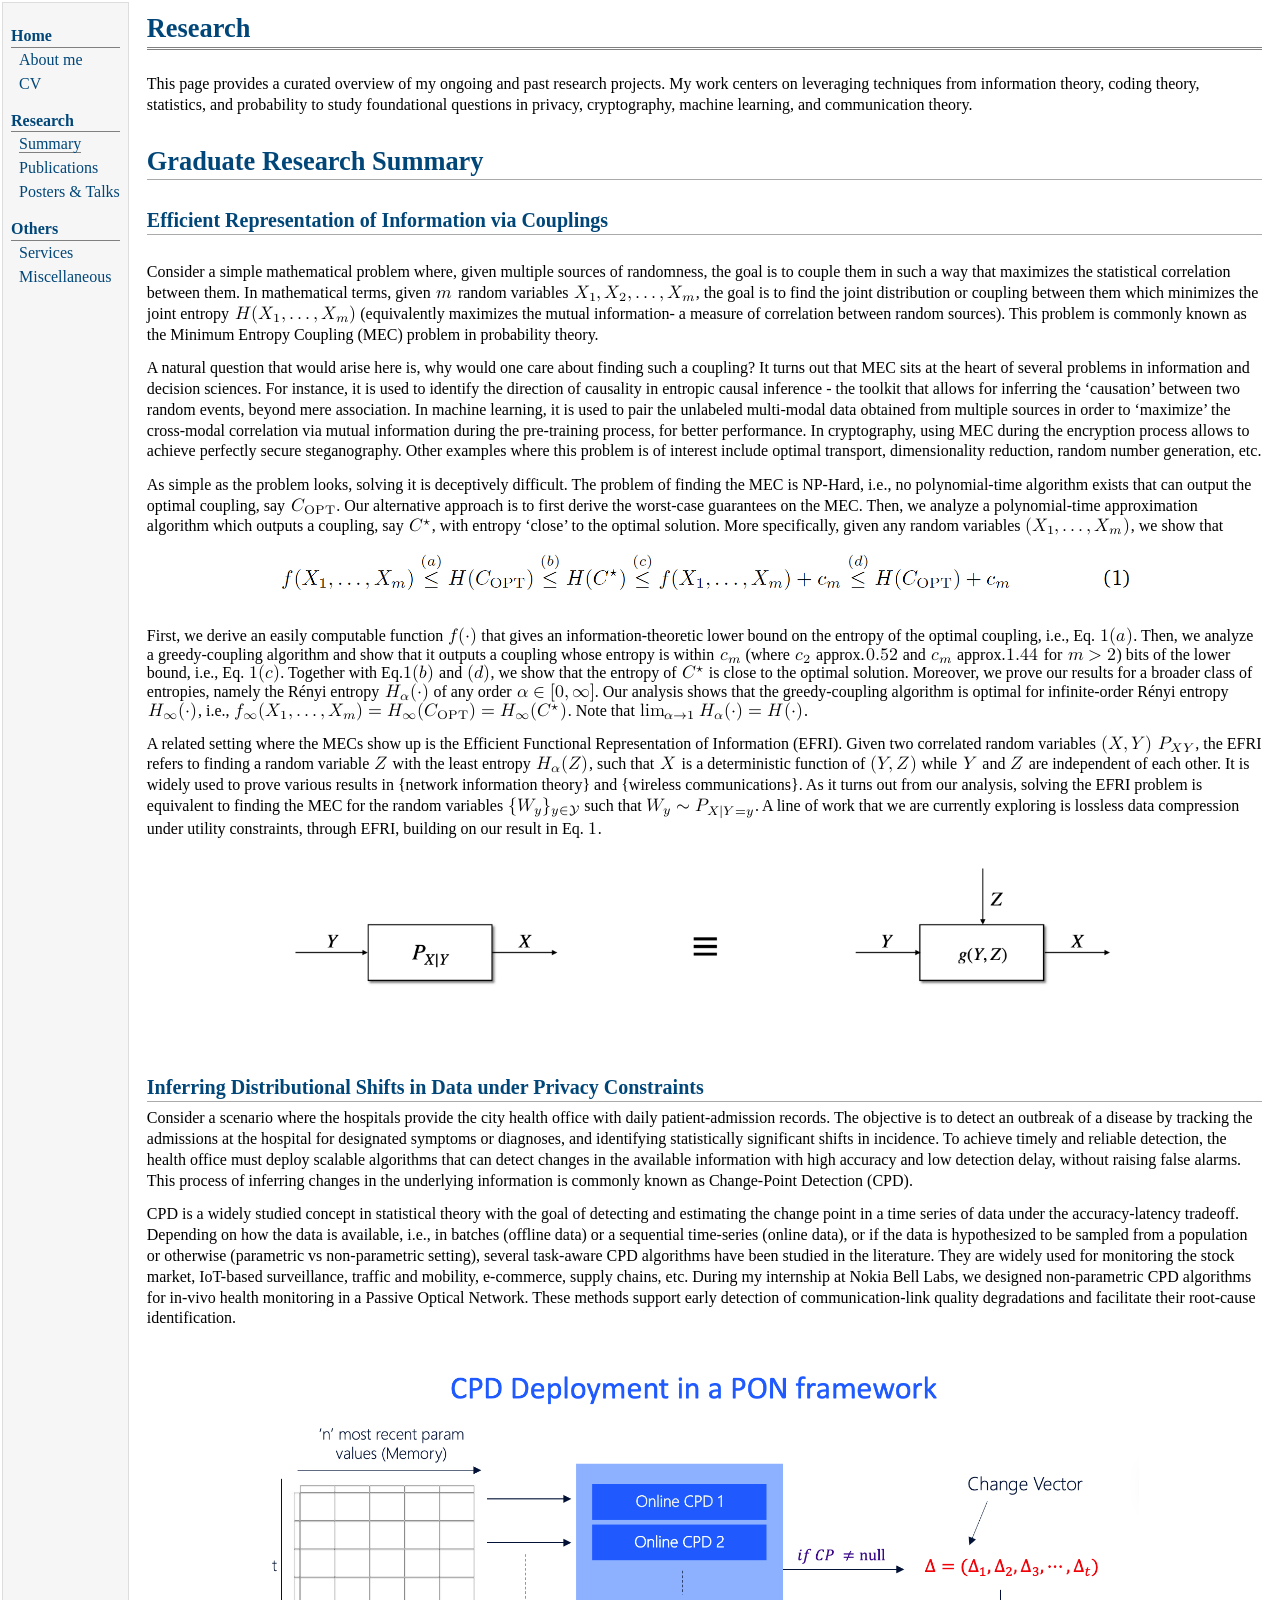
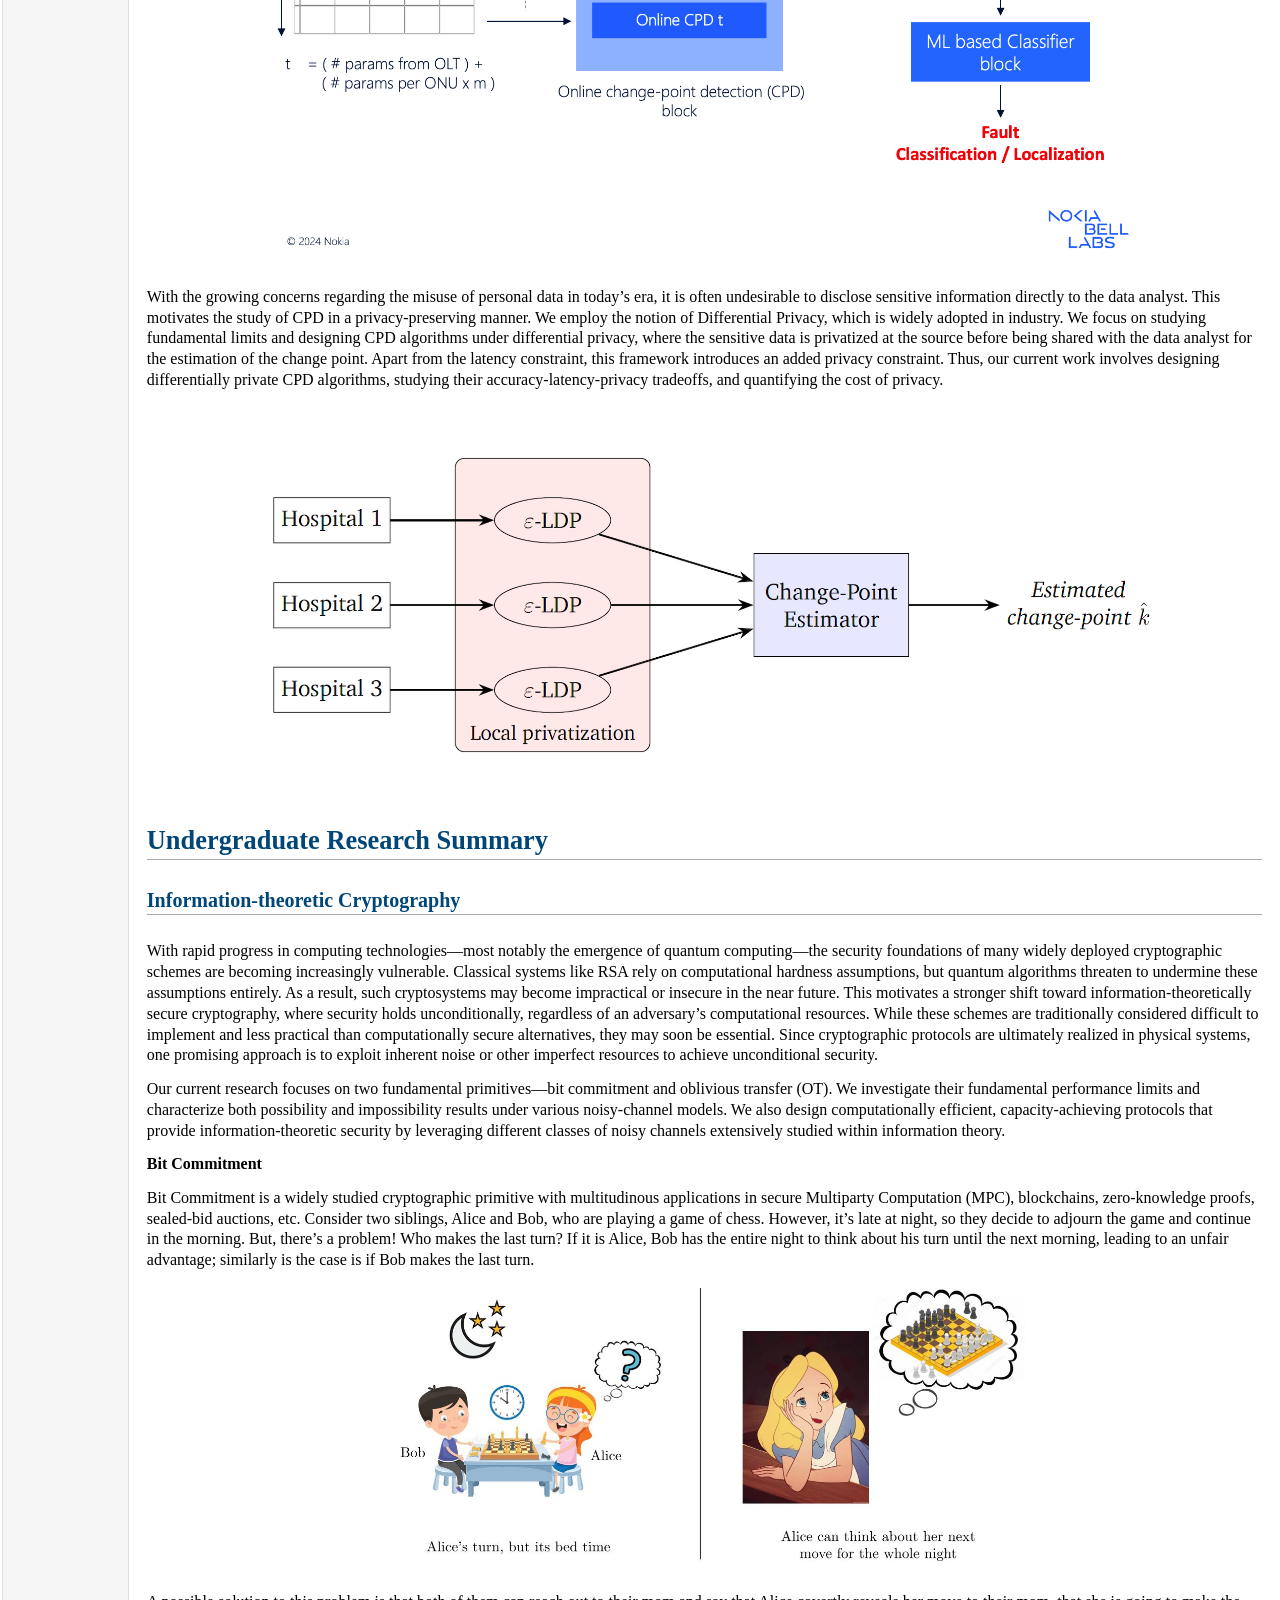
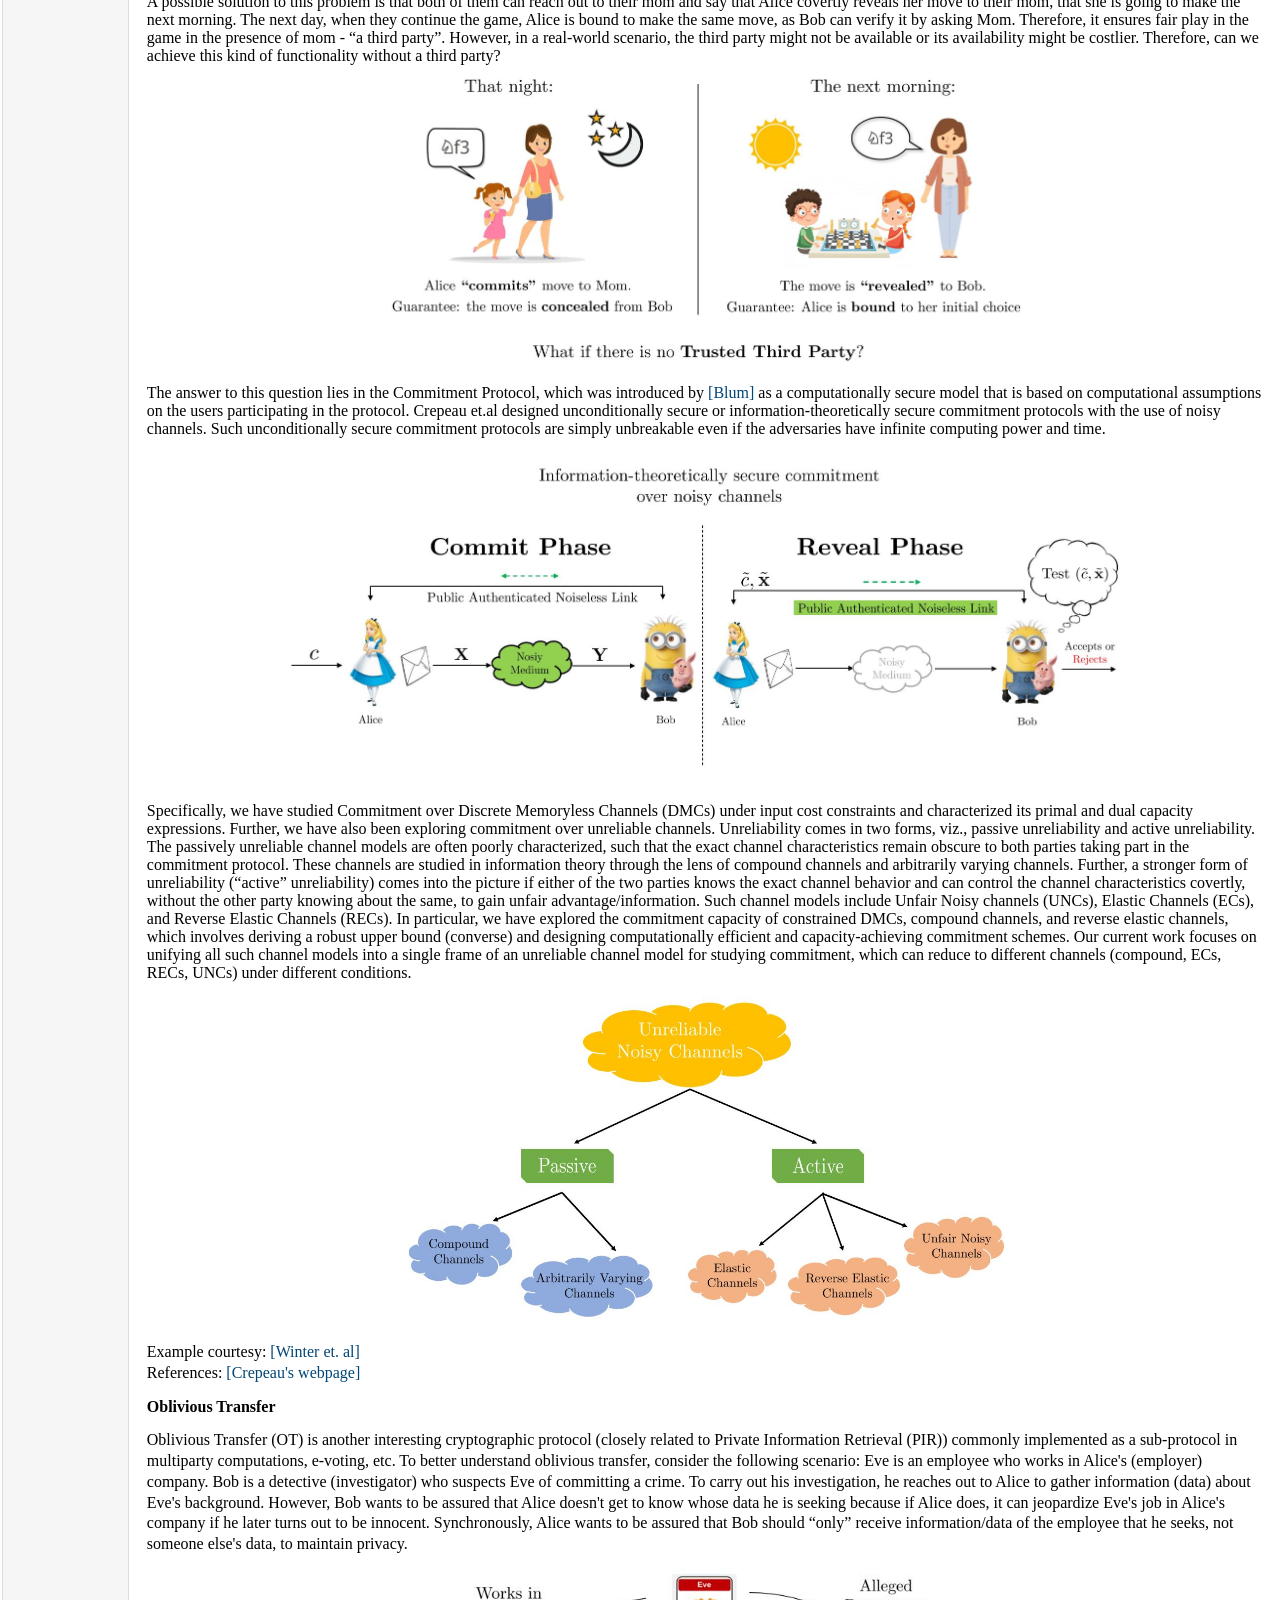
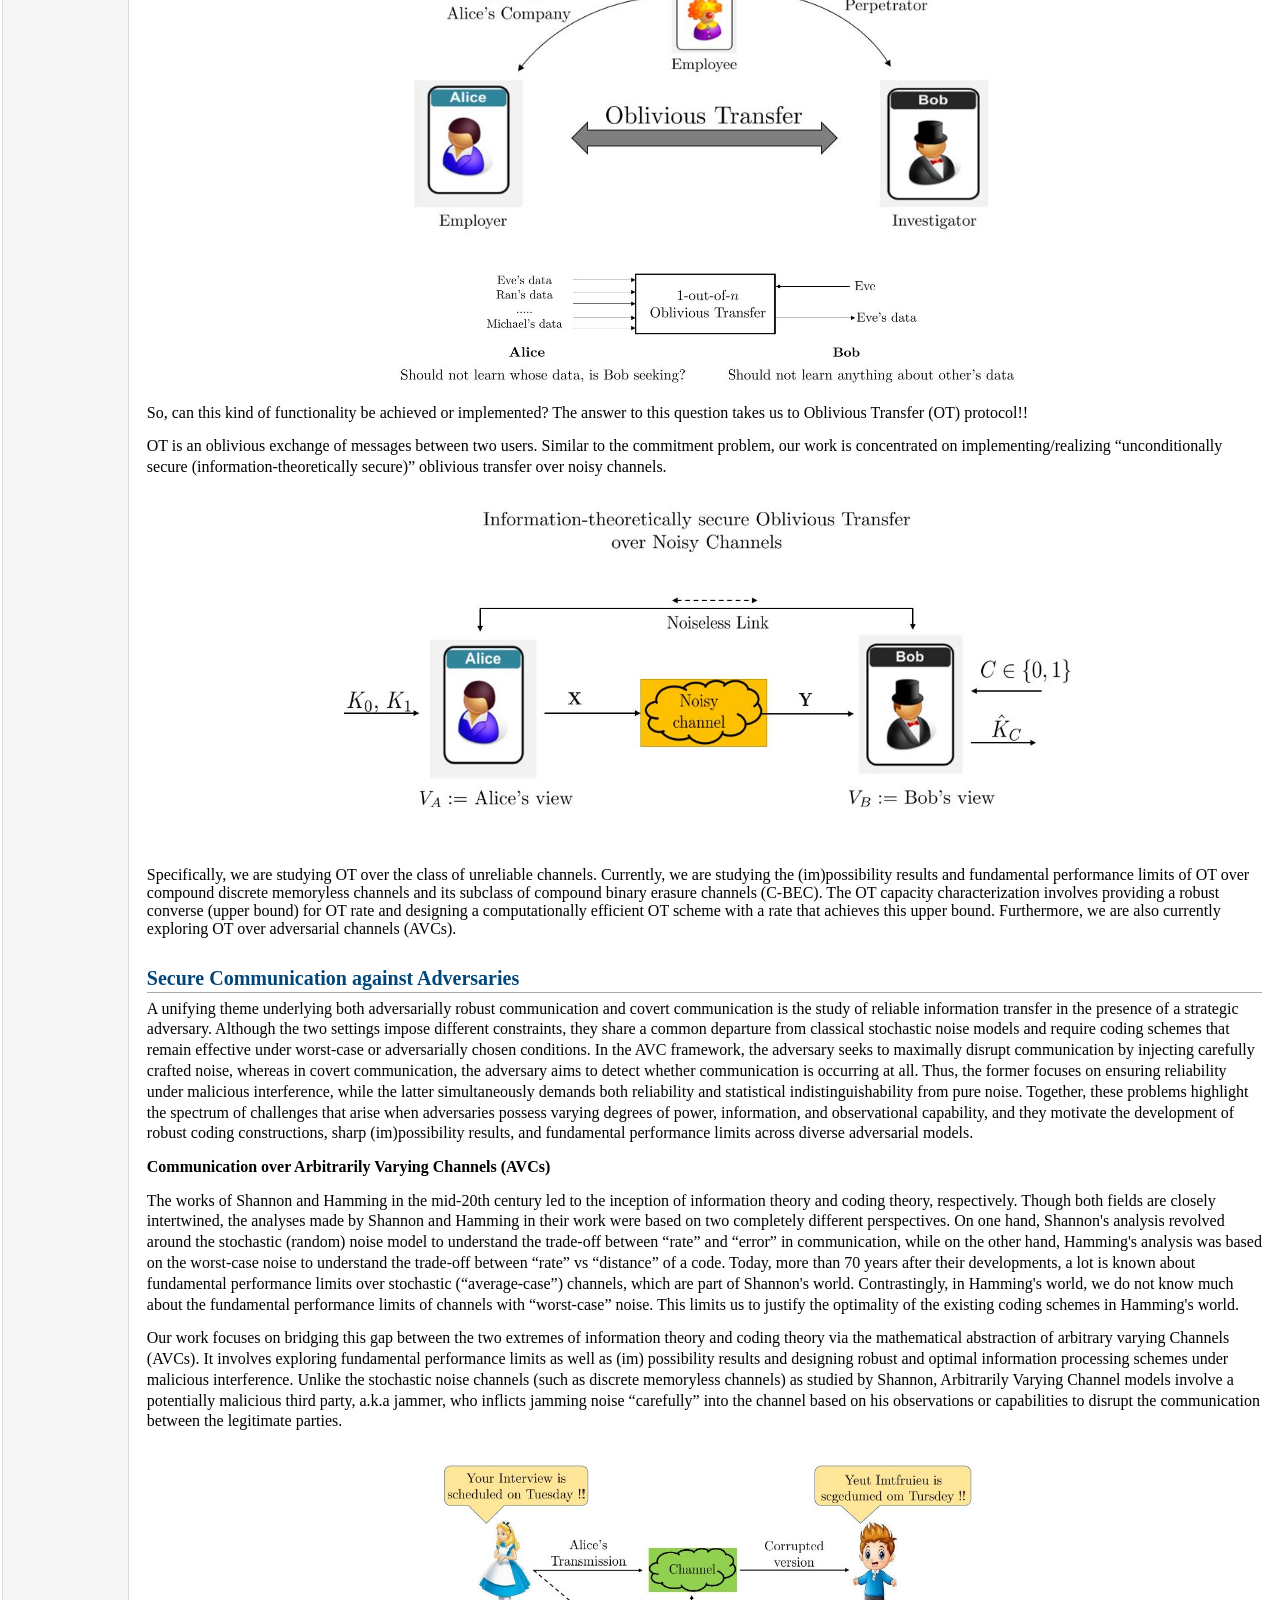
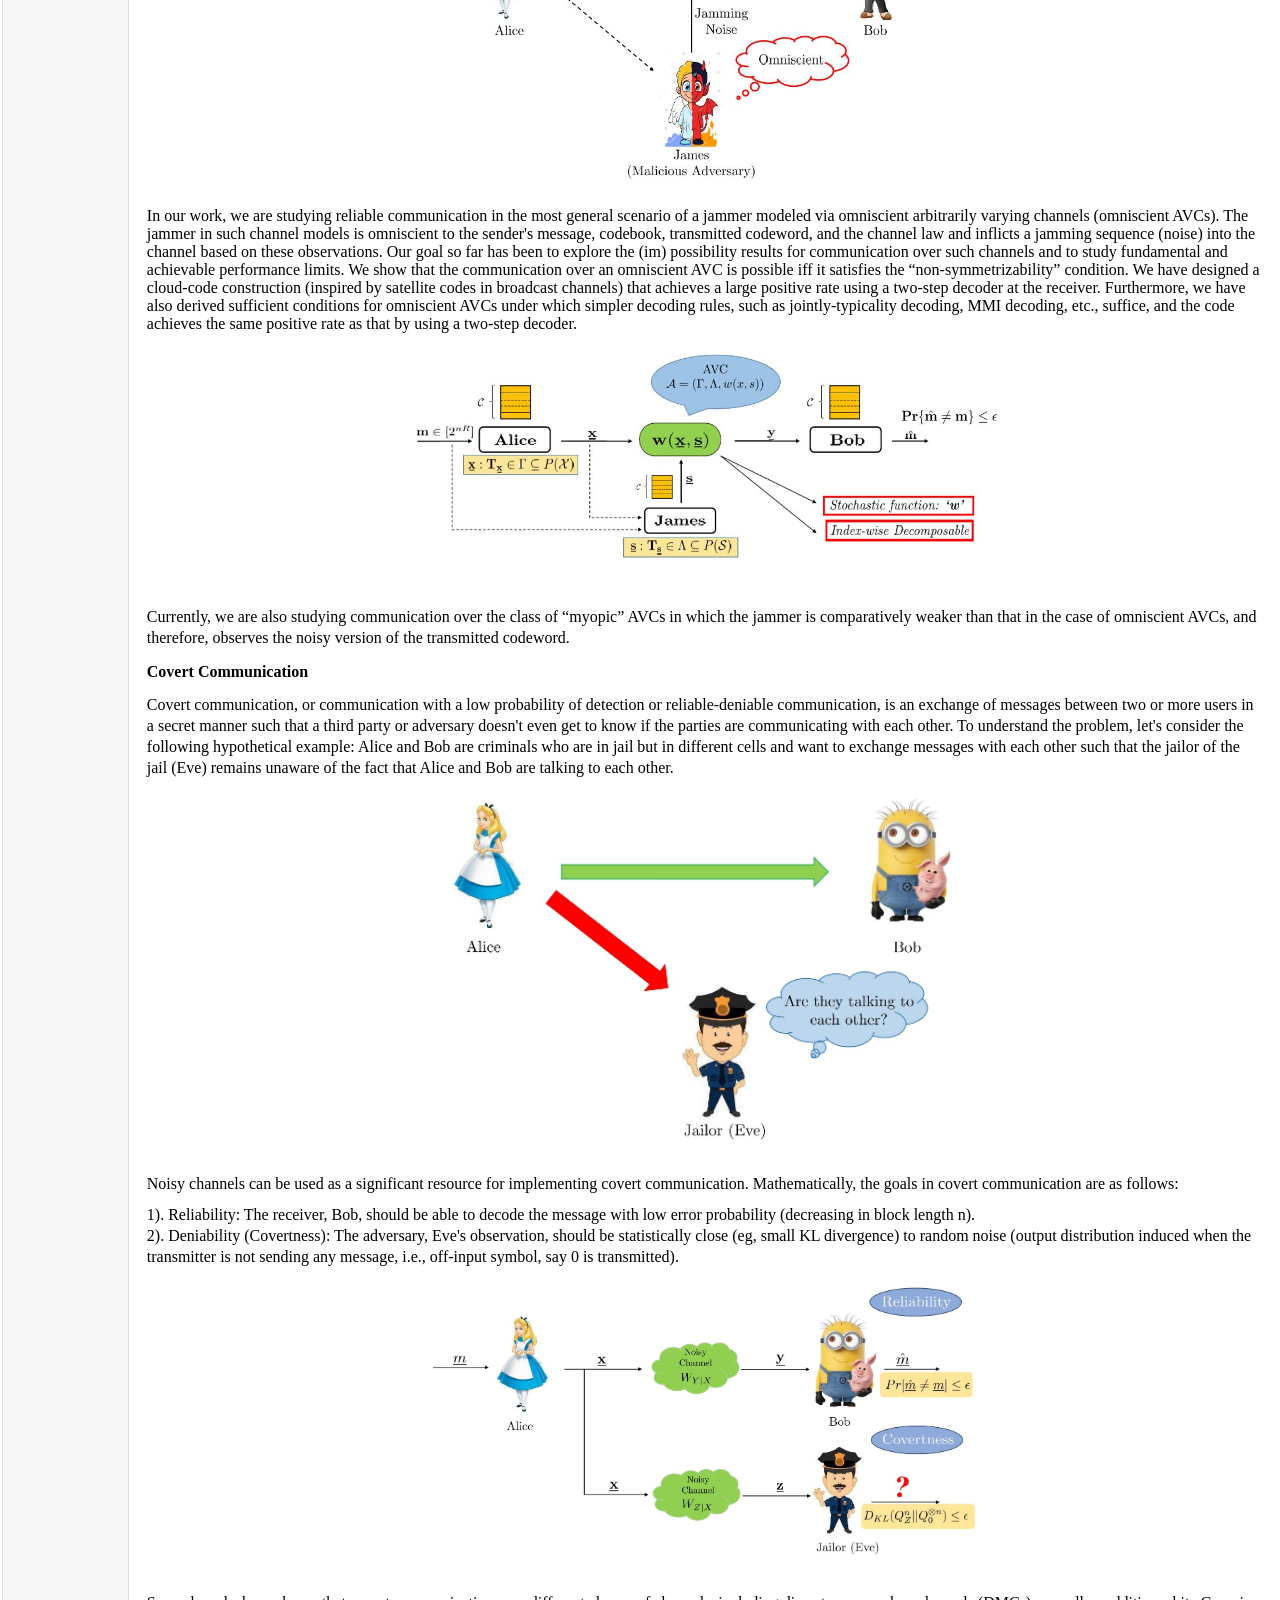
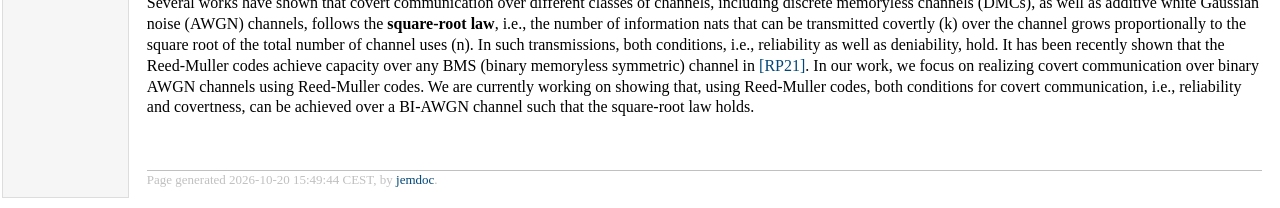
<file: research.html>
<!DOCTYPE html PUBLIC "-//W3C//DTD XHTML 1.1//EN"
  "http://www.w3.org/TR/xhtml11/DTD/xhtml11.dtd">
<html xmlns="http://www.w3.org/1999/xhtml" xml:lang="en">
<head>
<meta name="generator" content="jemdoc, see http://jemdoc.jaboc.net/" />
<meta http-equiv="Content-Type" content="text/html;charset=utf-8" />
<link rel="stylesheet" href="jemdoc.css" type="text/css" />
<title>Research </title>
</head>
<body>
<table summary="Table for page layout." id="tlayout">
<tr valign="top">
<td id="layout-menu">
<div class="menu-category">Home</div>
<div class="menu-item"><a href="index.html">About&nbsp;me</a></div>
<div class="menu-item"><a href="CV_aky.pdf">CV</a></div>
<div class="menu-category">Research</div>
<div class="menu-item"><a href="research.html" class="current">Summary</a></div>
<div class="menu-item"><a href="publication.html">Publications</a></div>
<div class="menu-item"><a href="poster.html">Posters&nbsp;&amp;&nbsp;Talks</a></div>
<div class="menu-category">Others</div>
<div class="menu-item"><a href="service.html">Services</a></div>
<div class="menu-item"><a href="gallery.html">Miscellaneous</a></div>
</td>
<td id="layout-content">
<div id="toptitle">
<h1>Research<br /></h1>
</div>
<p>This page provides a curated overview of my ongoing and past research projects. My work centers on leveraging techniques from information theory, coding theory, statistics, and probability to study foundational questions in privacy, cryptography, machine learning, and communication theory.<br /></p>
<h1>Graduate Research Summary<br /></h1>
<h2><b>Efficient Representation of Information via Couplings</b></h2>
<p><br />
Consider a simple mathematical problem where, given multiple sources of randomness, the goal is to couple them in such a way that maximizes the statistical correlation between them. In mathematical terms, given <img class="eq" src="eqs/13952041964-130.png" alt="m" style="vertical-align: -1px" /> random variables <img class="eq" src="eqs/2606232662534881918-130.png" alt="X_1, X_2,dots, X_m" style="vertical-align: -4px" />, the goal is to find the joint distribution or coupling between them which minimizes the joint entropy <img class="eq" src="eqs/1892944129121701420-130.png" alt="H(X_1,dots, X_m)" style="vertical-align: -5px" /> (equivalently maximizes the mutual information- a measure of correlation between random sources). This problem is commonly known as the Minimum Entropy Coupling (MEC) problem in probability theory.<br /></p>
<p>A natural question that would arise here is, why would one care about finding such a coupling? It turns out that MEC sits at the heart of several problems in information and decision sciences. For instance, it is used to identify the direction of causality in entropic causal inference - the toolkit that allows for inferring the ‘causation’ between two random events, beyond mere association. In machine learning, it is used to pair the unlabeled multi-modal data obtained from multiple sources in order to ‘maximize’ the cross-modal correlation via mutual information during the pre-training process, for better performance.
In cryptography, using MEC during the encryption process allows to achieve perfectly secure steganography. Other examples where this problem is of interest include optimal transport, dimensionality reduction, random number generation, etc.<br /></p>
<p>As simple as the problem looks, solving it is deceptively difficult. The problem of finding the MEC is NP-Hard, i.e., no polynomial-time algorithm exists that can output the optimal coupling, say <img class="eq" src="eqs/3779961375890037666-130.png" alt="C_{mathrm{OPT}}" style="vertical-align: -4px" />. Our alternative approach is to first derive the worst-case guarantees on the MEC. Then, we analyze a polynomial-time approximation algorithm which outputs a coupling, say <img class="eq" src="eqs/2171778199652988722-130.png" alt="C^{star}" style="vertical-align: -1px" />, with entropy &lsquo;close&rsquo; to the optimal solution. More specifically, given any random variables <img class="eq" src="eqs/8570273076270783842-130.png" alt="(X_1,dots,X_m)" style="vertical-align: -5px" />, we show that
<br /><center><img style= "width:23cm;" style="height:15cm;" src="eqnn.png"></img></center><br />
First, we derive an easily computable function <img class="eq" src="eqs/5725078105425200309-130.png" alt="f(cdot)" style="vertical-align: -5px" /> that gives an information-theoretic lower bound on the entropy of the optimal coupling, i.e., Eq. <img class="eq" src="eqs/659497584322337245-130.png" alt="1(a)" style="vertical-align: -5px" />. Then, we analyze a greedy-coupling algorithm and show that it outputs a coupling whose entropy is within <img class="eq" src="eqs/799031295774617268-130.png" alt="c_m" style="vertical-align: -4px" /> (where <img class="eq" src="eqs/799031295774617325-130.png" alt="c_2" style="vertical-align: -3px" /> approx.<img class="eq" src="eqs/9153621512402196264-130.png" alt="~0.52" style="vertical-align: -1px" /> and <img class="eq" src="eqs/799031295774617268-130.png" alt="c_m" style="vertical-align: -4px" /> approx.<img class="eq" src="eqs/8153648512632196614-130.png" alt="~1.44" style="vertical-align: -0px" /> for <img class="eq" src="eqs/6387157652987356122-130.png" alt="m&gt;2" style="vertical-align: -1px" />) bits of the lower bound, i.e., Eq. <img class="eq" src="eqs/659497584324337243-130.png" alt="1(c)" style="vertical-align: -5px" />. Together with Eq.<img class="eq" src="eqs/659497584325337236-130.png" alt="1(b)" style="vertical-align: -5px" /> and <img class="eq" src="eqs/8148732352867210882-130.png" alt="(d)" style="vertical-align: -5px" />, we show that the entropy of <img class="eq" src="eqs/2171778199652988722-130.png" alt="C^{star}" style="vertical-align: -1px" /> is close to the optimal solution. Moreover, we prove our results for a broader class of entropies, namely the Rényi entropy <img class="eq" src="eqs/6173696363136693877-130.png" alt="H_{alpha}(cdot)" style="vertical-align: -5px" /> of any order <img class="eq" src="eqs/6772235671293143478-130.png" alt="alpha in [0,infty]" style="vertical-align: -5px" />. Our analysis shows that the greedy-coupling algorithm is optimal for infinite-order Rényi entropy <img class="eq" src="eqs/7826172121483256211-130.png" alt="H_{infty}(cdot)" style="vertical-align: -5px" />, i.e., <img class="eq" src="eqs/4427548188455234525-130.png" alt="f_{infty}(X_1,dots, X_m)=H_{infty}(C_{mathrm{OPT}})= H_{infty}(C^{star})" style="vertical-align: -5px" />. Note that <img class="eq" src="eqs/2037109178507550028-130.png" alt="lim_{alpha rightarrow 1}H_{alpha}(cdot) = H(cdot)" style="vertical-align: -5px" />.<br /></p>
<p>A related setting where the MECs show up is the Efficient Functional Representation of Information (EFRI). Given two correlated random variables <img class="eq" src="eqs/3041257052900276530-130.png" alt="(X, Y)~ P_{XY}" style="vertical-align: -5px" />, the EFRI refers to finding a random variable <img class="eq" src="eqs/11520034651-130.png" alt="Z" style="vertical-align: -0px" /> with the least entropy <img class="eq" src="eqs/960802300394734851-130.png" alt="H_{alpha}(Z)" style="vertical-align: -5px" />, such that <img class="eq" src="eqs/11264033881-130.png" alt="X" style="vertical-align: -0px" /> is a deterministic function of <img class="eq" src="eqs/1746678324851686296-130.png" alt="(Y, Z)" style="vertical-align: -5px" /> while <img class="eq" src="eqs/11392034264-130.png" alt="Y" style="vertical-align: -0px" /> and <img class="eq" src="eqs/11520034651-130.png" alt="Z" style="vertical-align: -0px" /> are independent of each other. It is widely used to prove various results in {network information theory} and {wireless communications}. As it turns out from our analysis, solving the EFRI problem is equivalent to finding the MEC for the random variables <img class="eq" src="eqs/8616571133981735978-130.png" alt="{W_y}_{y in mathcal{Y}}" style="vertical-align: -6px" /> such that <img class="eq" src="eqs/4790250978569383932-130.png" alt="W_y sim P_{X|Y=y}" style="vertical-align: -8px" />. A line of work that we are currently exploring is lossless data compression under utility constraints, through EFRI, building on our result in Eq. <img class="eq" src="eqs/6272018864-130.png" alt="1" style="vertical-align: -0px" />.
<br /><center><img style= "width:23cm;" style="height:10cm;" src="frl.png"></img></center><br /></p>
<h2><b>Inferring Distributional Shifts in Data under Privacy Constraints</b></h2>
<p>Consider a scenario where the hospitals provide the city health office with daily patient-admission records. The objective is to detect an outbreak of a disease by tracking the admissions at the hospital for designated symptoms or diagnoses, and identifying statistically significant shifts in incidence. To achieve timely and reliable detection, the health office must deploy scalable algorithms that can detect changes in the available information with high accuracy and low detection delay, without raising false alarms. This process of inferring changes in the underlying information is commonly known as Change-Point Detection (CPD).<br /></p>
<p>CPD is a widely studied concept in statistical theory with the goal of detecting and estimating the change point in a time series of data under the accuracy-latency tradeoff. Depending on how the data is available, i.e., in batches (offline data) or a sequential time-series (online data), or if the data is hypothesized to be sampled from a population or otherwise (parametric vs non-parametric setting), several task-aware CPD algorithms have been studied in the literature. They are widely used for monitoring the stock market, IoT-based surveillance, traffic and mobility, e-commerce, supply chains, etc. During my internship at Nokia Bell Labs, we designed non-parametric CPD algorithms for in-vivo health monitoring in a Passive Optical Network. These methods support early detection of communication-link quality degradations and facilitate their root-cause identification.<br /></p>
<p><br /><center><img style= "width:23cm;" style="height:17cm;" src="cpd_pon.png"></img></center><br /></p>
<p>With the growing concerns regarding the misuse of personal data in today’s era, it is often undesirable to disclose sensitive information directly to the data analyst. This motivates the study of CPD in a privacy-preserving manner. We employ the notion of Differential Privacy, which is widely adopted in industry. We focus on studying fundamental limits and designing CPD algorithms under differential privacy, where the sensitive data is privatized at the source before being shared with the data analyst for the estimation of the change point. Apart from the latency constraint, this framework introduces an added privacy constraint. Thus, our current work involves designing differentially private CPD algorithms, studying their accuracy-latency-privacy tradeoffs, and quantifying the cost of privacy.</p>
<p><br /><center><img style= "width:25cm;" style="height:20cm;" src="ldpp.png"></img></center><br /></p>
<h1>Undergraduate Research Summary</h1>
<h2><b>Information-theoretic Cryptography</b></h2>
<p><br />
With rapid progress in computing technologies—most notably the emergence of quantum computing—the security foundations of many widely deployed cryptographic schemes are becoming increasingly vulnerable. Classical systems like RSA rely on computational hardness assumptions, but quantum algorithms threaten to undermine these assumptions entirely. As a result, such cryptosystems may become impractical or insecure in the near future. This motivates a stronger shift toward information-theoretically secure cryptography, where security holds unconditionally, regardless of an adversary’s computational resources. While these schemes are traditionally considered difficult to implement and less practical than computationally secure alternatives, they may soon be essential. Since cryptographic protocols are ultimately realized in physical systems, one promising approach is to exploit inherent noise or other imperfect resources to achieve unconditional security. <br /></p>
<p>Our current research focuses on two fundamental primitives—bit commitment and oblivious transfer (OT). We investigate their fundamental performance limits and characterize both possibility and impossibility results under various noisy-channel models. We also design computationally efficient, capacity-achieving protocols that provide information-theoretic security by leveraging different classes of noisy channels extensively studied within information theory.<br /></p>
<p><b>Bit Commitment</b><br /></p>
<p>Bit Commitment is a widely studied cryptographic primitive with multitudinous applications in secure Multiparty Computation (MPC), blockchains, zero-knowledge proofs, sealed-bid auctions, etc. Consider two siblings, Alice and Bob, who are playing a game of chess. However, it’s late at night, so they decide to adjourn the game and continue in the morning. But, there’s a problem! Who makes the last turn? If it is Alice, Bob has the entire night to think about his turn until the next morning, leading to an unfair advantage; similarly is the case is if Bob makes the last turn.
<br /><center><img style= "width:17cm;" style="height:13cm;" src="commitment1.jpg"></img></center><br />
A possible solution to this problem is that both of them can reach out to their mom and say that Alice covertly reveals her move to their mom, that she is going to make the next morning. The next day, when they continue the game, Alice is bound to make the same move, as Bob can verify it by asking Mom. Therefore, it ensures fair play in the game in the presence of mom - “a third party”. However, in a real-world scenario, the third party might not be available or its availability might be costlier. Therefore, can we achieve this kind of functionality without a third party? </p>
<p><center><img style= "width:17cm;" style="height:13cm;" src="commitment2.jpg"></img></center>
<br />
The answer to this question lies in the Commitment Protocol, which was introduced by <a href="">[Blum]</a> as a computationally secure model that is based on computational assumptions on the users participating in the protocol. Crepeau et.al designed unconditionally secure or information-theoretically secure commitment protocols with the use of noisy channels. Such unconditionally secure commitment protocols are simply unbreakable even if the adversaries have infinite computing power and time. <br /></p>
<p><center><img style= "width:22cm;" style="height:16cm;" src="comm.jpg"></img></center>
<br />
Specifically, we have studied Commitment over Discrete Memoryless Channels (DMCs) under input cost constraints and characterized its primal and dual capacity expressions. Further, we have also been exploring commitment over unreliable channels. Unreliability comes in two forms, viz., passive unreliability and active unreliability. The passively unreliable channel models are often poorly characterized, such that the exact channel characteristics remain obscure to both parties taking part in the commitment protocol. These channels are studied in information theory through the lens of compound channels and arbitrarily varying channels. Further, a stronger form of unreliability (&ldquo;active&rdquo; unreliability) comes into the picture if either of the two parties knows the exact channel behavior and can control the channel characteristics covertly, without the other party knowing about the same, to gain unfair advantage/information. Such channel models include Unfair Noisy channels (UNCs), Elastic Channels (ECs), and Reverse Elastic Channels (RECs). In particular, we have explored the commitment capacity of constrained DMCs, compound channels, and reverse elastic channels, which involves deriving a robust upper bound (converse) and designing computationally efficient and capacity-achieving commitment schemes. Our current work focuses on unifying all such channel models into a single frame of an unreliable channel model for studying commitment, which can reduce to different channels (compound, ECs, RECs, UNCs) under different conditions.</p>
<p><center><img style= "width:17cm;" style="height:13cm;" src="commitment3.jpg"></img></center></p>
<p>Example courtesy: <a href="https://eprint.iacr.org/2003/165.pdf">[Winter et. al]</a><br />
References: <a href="https://www.cs.mcgill.ca/~crepeau/CRYPTO/BCDemo/BCbackground.html">[Crepeau's webpage]</a> <br /></p>
<p><b>Oblivious Transfer</b><br /></p>
<p>Oblivious Transfer (OT) is another interesting cryptographic protocol (closely related to Private Information Retrieval (PIR)) commonly implemented as a sub-protocol in multiparty computations, e-voting, etc. To better understand oblivious transfer, consider the following scenario: Eve is an employee who works in Alice's (employer) company. Bob is a detective (investigator) who suspects Eve of committing a crime. To carry out his investigation, he reaches out to Alice to gather information (data) about Eve's background. However, Bob wants to be assured that Alice doesn't get to know whose data he is seeking because if Alice does, it can jeopardize Eve's job in Alice's company if he later turns out to be innocent. Synchronously, Alice wants to be assured that Bob should &ldquo;only&rdquo; receive information/data of the employee that he seeks, not someone else's data, to maintain privacy. 
<br /> </p>
<p><center><img style= "width:17cm;" style="height:13cm;" src="otprotocol1.jpg"></img></center></p>
<p><center><img style= "width:17cm;" style="height:13cm;" src="otprotocol2.jpg"></img></center></p>
<p>So, can this kind of functionality be achieved or implemented? The answer to this question takes us to Oblivious Transfer (OT) protocol!!<br /></p>
<p>OT is an oblivious exchange of messages between two users. Similar to the commitment problem, our work is concentrated on implementing/realizing &ldquo;unconditionally secure (information-theoretically secure)&rdquo; oblivious transfer over noisy channels. </p>
<p><center><img style= "width:22cm;" style="height:16cm;" src="ott.jpg"></img></center>
<br />
Specifically, we are studying OT over the class of unreliable channels. Currently, we are studying the (im)possibility results and fundamental performance limits of OT over compound discrete memoryless channels and its subclass of compound binary erasure channels (C-BEC). The OT capacity characterization involves providing a robust converse (upper bound) for OT rate and designing a computationally efficient OT scheme with a rate that achieves this upper bound. Furthermore, we are also currently exploring OT over adversarial channels (AVCs). <br /></p>
<h2><b>Secure Communication against Adversaries</b><br /></h2>
<p>A unifying theme underlying both adversarially robust communication and covert communication is the study of reliable information transfer in the presence of a strategic adversary. Although the two settings impose different constraints, they share a common departure from classical stochastic noise models and require coding schemes that remain effective under worst-case or adversarially chosen conditions. In the AVC framework, the adversary seeks to maximally disrupt communication by injecting carefully crafted noise, whereas in covert communication, the adversary aims to detect whether communication is occurring at all. Thus, the former focuses on ensuring reliability under malicious interference, while the latter simultaneously demands both reliability and statistical indistinguishability from pure noise. Together, these problems highlight the spectrum of challenges that arise when adversaries possess varying degrees of power, information, and observational capability, and they motivate the development of robust coding constructions, sharp (im)possibility results, and fundamental performance limits across diverse adversarial models.<br /></p>
<p><b>Communication over Arbitrarily Varying Channels (AVCs)</b><br /></p>
<p>The works of Shannon and Hamming in the mid-20th century led to the inception of information theory and coding theory, respectively. Though both fields are closely intertwined, the analyses made by Shannon and Hamming in their work were based on two completely different perspectives. On one hand, Shannon's analysis revolved around the stochastic (random) noise model to understand the trade-off between &ldquo;rate&rdquo; and &ldquo;error&rdquo; in communication, while on the other hand, Hamming's analysis was based on the worst-case noise to understand the trade-off between &ldquo;rate&rdquo; vs &ldquo;distance&rdquo; of a code. Today, more than 70 years after their developments, a lot is known about fundamental performance limits over stochastic (&ldquo;average-case&rdquo;) channels, which are part of Shannon's world. Contrastingly, in Hamming's world, we do not know much about the fundamental performance limits of channels with &ldquo;worst-case&rdquo; noise. This limits us to justify the optimality of the existing coding schemes in Hamming's world. </p>
<p>Our work focuses on bridging this gap between the two extremes of information theory and coding theory via the mathematical abstraction of arbitrary varying Channels (AVCs). It involves exploring fundamental performance limits as well as (im) possibility results and designing robust and optimal information processing schemes under malicious interference. Unlike the stochastic noise channels (such as discrete memoryless channels) as studied by Shannon, Arbitrarily Varying Channel models involve a potentially malicious third party, a.k.a jammer, who inflicts jamming noise &ldquo;carefully&rdquo; into the channel based on his observations or capabilities to disrupt the communication between the legitimate parties. <br /></p>
<p><center><img style= "width:15cm;" style="height:8cm;" src="avc1.jpg"></img></center><br />
In our work, we are studying reliable communication in the most general scenario of a jammer modeled via omniscient arbitrarily varying channels (omniscient AVCs). The jammer in such channel models is omniscient to the sender's message, codebook, transmitted codeword, and the channel law and inflicts a jamming sequence (noise) into the channel based on these observations. Our goal so far has been to explore the (im) possibility results for communication over such channels and to study fundamental and achievable performance limits. We show that the communication over an omniscient AVC is possible iff it satisfies the &ldquo;non-symmetrizability&rdquo; condition. We have designed a cloud-code construction (inspired by satellite codes in broadcast channels) that achieves a large positive rate using a two-step decoder at the receiver. Furthermore, we have also derived sufficient conditions for omniscient AVCs under which simpler decoding rules, such as jointly-typicality decoding, MMI decoding, etc., suffice, and the code achieves the same positive rate as that by using a two-step decoder. <br /></p>
<p><center><img style= "width:16cm;" style="height:13cm;" src="avc2.jpg"></img></center><br />  </p>
<p>Currently, we are also studying communication over the class of &ldquo;myopic&rdquo; AVCs in which the jammer is comparatively weaker than that in the case of omniscient AVCs, and therefore, observes the noisy version of the transmitted codeword. <br />      </p>
<p><b>Covert Communication</b><br /></p>
<p>Covert communication, or communication with a low probability of detection or reliable-deniable communication, is an exchange of messages between two or more users in a secret manner such that a third party or adversary doesn't even get to know if the parties are communicating with each other. To understand the problem, let's consider the following hypothetical example: Alice and Bob are criminals who are in jail but in different cells and want to exchange messages with each other such that the jailor of the jail (Eve) remains unaware of the fact that Alice and Bob are talking to each other.<br /></p>
<p><center><img style= "width:15cm;" style="height:8cm;" src="cc1.jpg"></img></center><br />
Noisy channels can be used as a significant resource for implementing covert communication. Mathematically, the goals in covert communication are as follows:<br /></p>
<p>1). Reliability: The receiver, Bob, should be able to decode the message with low error probability (decreasing in block length n). <br />
2). Deniability (Covertness): The adversary, Eve's observation, should be statistically close (eg, small KL divergence) to random noise (output distribution induced when the transmitter is not sending any message, i.e., off-input symbol, say 0 is transmitted).<br /></p>
<p><center><img style= "width:15cm;" style="height:8cm;" src="cc2.jpg"></img></center><br /></p>
<p>Several works have shown that covert communication over different classes of channels, including discrete memoryless channels (DMCs), as well as additive white Gaussian noise (AWGN) channels, follows the <b>square-root law</b>, i.e., the number of information nats that can be transmitted covertly (k) over the channel grows proportionally to the square root of the total number of channel uses (n). In such transmissions, both conditions, i.e., reliability as well as deniability, hold. It has been recently shown that the Reed-Muller codes achieve capacity over any BMS (binary memoryless symmetric) channel in <a href="https://arxiv.org/abs/2110.14631">[RP21]</a>. In our work, we focus on realizing covert communication over binary AWGN channels using Reed-Muller codes. We are currently working on showing that, using Reed-Muller codes, both conditions for covert communication, i.e., reliability and covertness, can be achieved over a BI-AWGN channel such that the square-root law holds. </p>
<div id="footer">
<div id="footer-text">
Page generated 2026-10-20 15:49:44 CEST, by <a href="http://jemdoc.jaboc.net/">jemdoc</a>.
</div>
</div>
</td>
</tr>
</table>
</body>
</html>
</file>
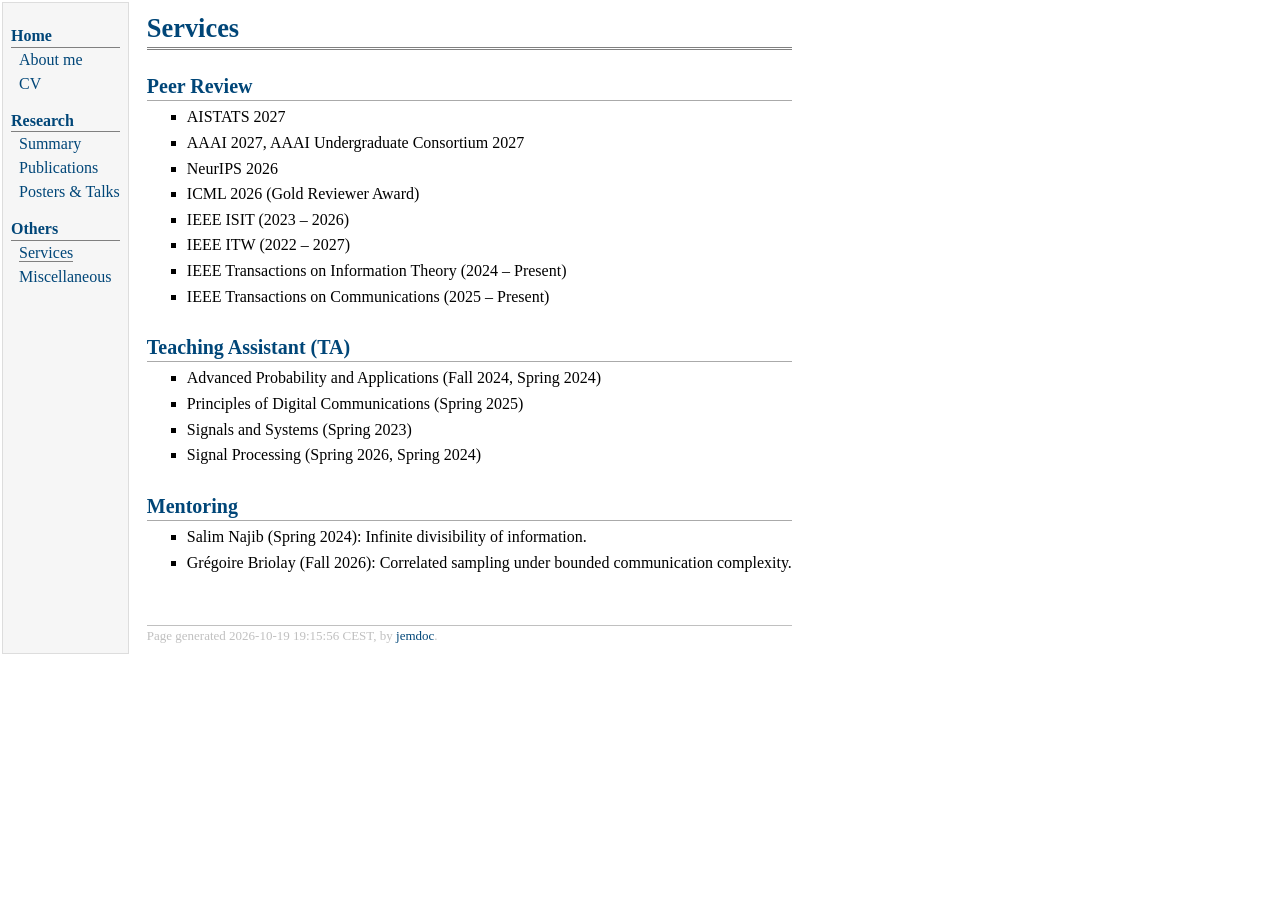
<file: service.html>
<!DOCTYPE html PUBLIC "-//W3C//DTD XHTML 1.1//EN"
  "http://www.w3.org/TR/xhtml11/DTD/xhtml11.dtd">
<html xmlns="http://www.w3.org/1999/xhtml" xml:lang="en">
<head>
<meta name="generator" content="jemdoc, see http://jemdoc.jaboc.net/" />
<meta http-equiv="Content-Type" content="text/html;charset=utf-8" />
<link rel="stylesheet" href="jemdoc.css" type="text/css" />
<title>Services</title>
</head>
<body>
<table summary="Table for page layout." id="tlayout">
<tr valign="top">
<td id="layout-menu">
<div class="menu-category">Home</div>
<div class="menu-item"><a href="index.html">About&nbsp;me</a></div>
<div class="menu-item"><a href="CV_aky.pdf">CV</a></div>
<div class="menu-category">Research</div>
<div class="menu-item"><a href="research.html">Summary</a></div>
<div class="menu-item"><a href="publication.html">Publications</a></div>
<div class="menu-item"><a href="poster.html">Posters&nbsp;&amp;&nbsp;Talks</a></div>
<div class="menu-category">Others</div>
<div class="menu-item"><a href="service.html" class="current">Services</a></div>
<div class="menu-item"><a href="gallery.html">Miscellaneous</a></div>
</td>
<td id="layout-content">
<div id="toptitle">
<h1>Services</h1>
</div>
<h2>Peer Review</h2>
<ul>
<li><p>AISTATS 2027</p>
</li>
<li><p>AAAI 2027, AAAI Undergraduate Consortium 2027</p>
</li>
<li><p>NeurIPS 2026</p>
</li>
<li><p>ICML 2026 (Gold Reviewer Award)</p>
</li>
<li><p>IEEE ISIT (2023 &ndash; 2026)</p>
</li>
<li><p>IEEE ITW (2022 &ndash; 2027)</p>
</li>
<li><p>IEEE Transactions on Information Theory (2024 &ndash; Present)</p>
</li>
<li><p>IEEE Transactions on Communications (2025 &ndash; Present)</p>
</li>
</ul>
<h2>Teaching Assistant (TA)</h2>
<ul>
<li><p>Advanced Probability and Applications (Fall 2024, Spring 2024)</p>
</li>
<li><p>Principles of Digital Communications (Spring 2025)</p>
</li>
<li><p>Signals and Systems (Spring 2023)</p>
</li>
<li><p>Signal Processing (Spring 2026, Spring 2024)</p>
</li>
</ul>
<h2>Mentoring</h2>
<ul>
<li><p>Salim Najib (Spring 2024): Infinite divisibility of information.</p>
</li>
<li><p>Grégoire Briolay (Fall 2026): Correlated sampling under bounded communication complexity.</p>
</li>
</ul>
<div id="footer">
<div id="footer-text">
Page generated 2026-10-19 19:15:56 CEST, by <a href="http://jemdoc.jaboc.net/">jemdoc</a>.
</div>
</div>
</td>
</tr>
</table>
</body>
</html>
</file>
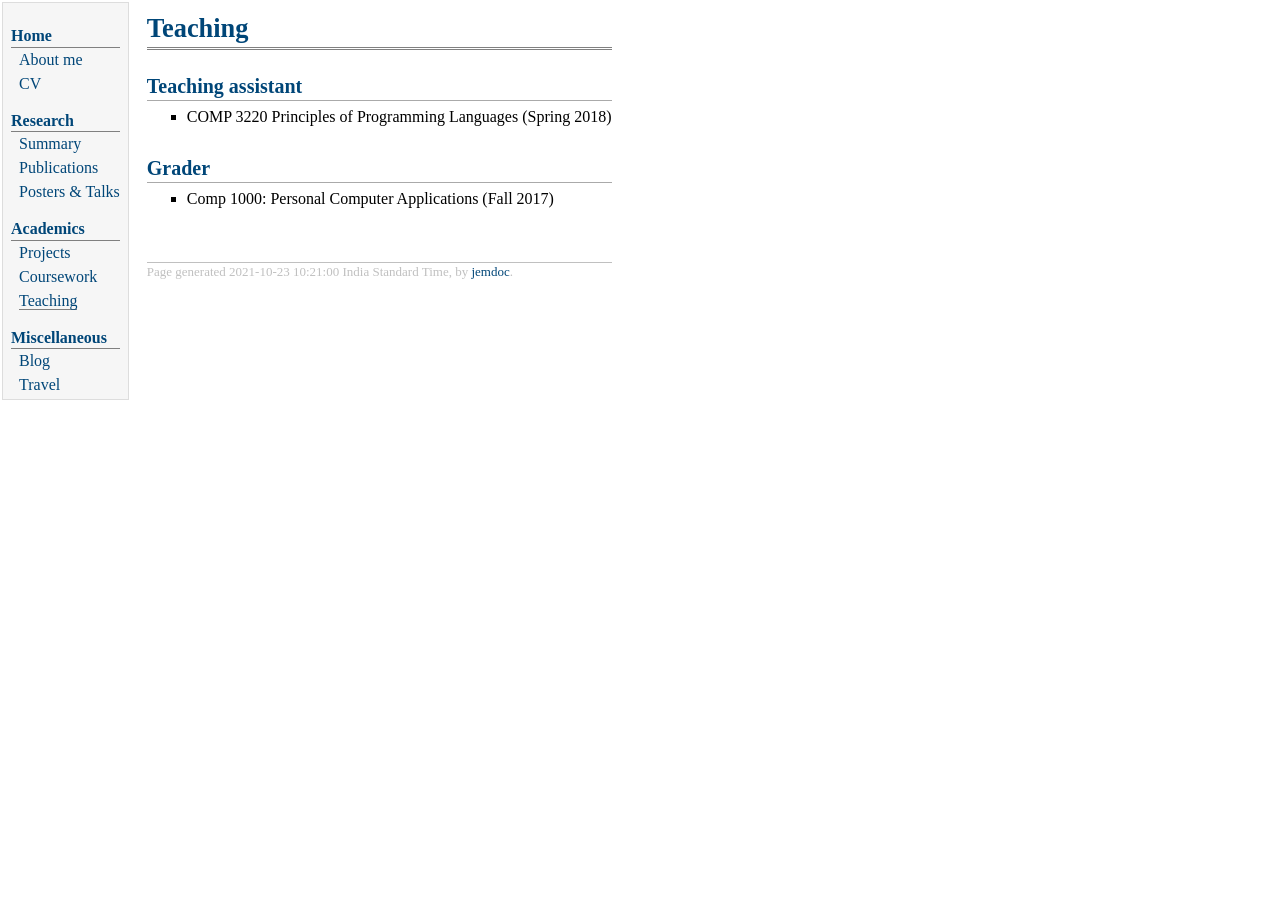
<file: teaching.html>
<!DOCTYPE html PUBLIC "-//W3C//DTD XHTML 1.1//EN"
  "http://www.w3.org/TR/xhtml11/DTD/xhtml11.dtd">
<html xmlns="http://www.w3.org/1999/xhtml" xml:lang="en">
<head>
<meta name="generator" content="jemdoc, see http://jemdoc.jaboc.net/" />
<meta http-equiv="Content-Type" content="text/html;charset=utf-8" />
<link rel="stylesheet" href="jemdoc.css" type="text/css" />
<title>Teaching</title>
</head>
<body>
<table summary="Table for page layout." id="tlayout">
<tr valign="top">
<td id="layout-menu">
<div class="menu-category">Home</div>
<div class="menu-item"><a href="index.html">About&nbsp;me</a></div>
<div class="menu-item"><a href="CV.pdf">CV</a></div>
<div class="menu-category">Research</div>
<div class="menu-item"><a href="research.html">Summary</a></div>
<div class="menu-item"><a href="publication.html">Publications</a></div>
<div class="menu-item"><a href="poster.html">Posters&nbsp;&amp;&nbsp;Talks</a></div>
<div class="menu-category">Academics</div>
<div class="menu-item"><a href="acad.html">Projects</a></div>
<div class="menu-item"><a href="course.html">Coursework</a></div>
<div class="menu-item"><a href="teaching.html" class="current">Teaching</a></div>
<div class="menu-category">Miscellaneous</div>
<div class="menu-item"><a href="blog.html">Blog</a></div>
<div class="menu-item"><a href="travel.html">Travel</a></div>
</td>
<td id="layout-content">
<div id="toptitle">
<h1>Teaching</h1>
</div>
<h2>Teaching assistant</h2>
<ul>
<li><p>COMP 3220 Principles of Programming Languages (Spring 2018)</p>
</li>
</ul>
<h2>Grader</h2>
<ul>
<li><p>Comp 1000: Personal Computer Applications (Fall 2017)</p>
</li>
</ul>
<div id="footer">
<div id="footer-text">
Page generated 2021-10-23 10:21:00 India Standard Time, by <a href="http://jemdoc.jaboc.net/">jemdoc</a>.
</div>
</div>
</td>
</tr>
</table>
</body>
</html>
</file>
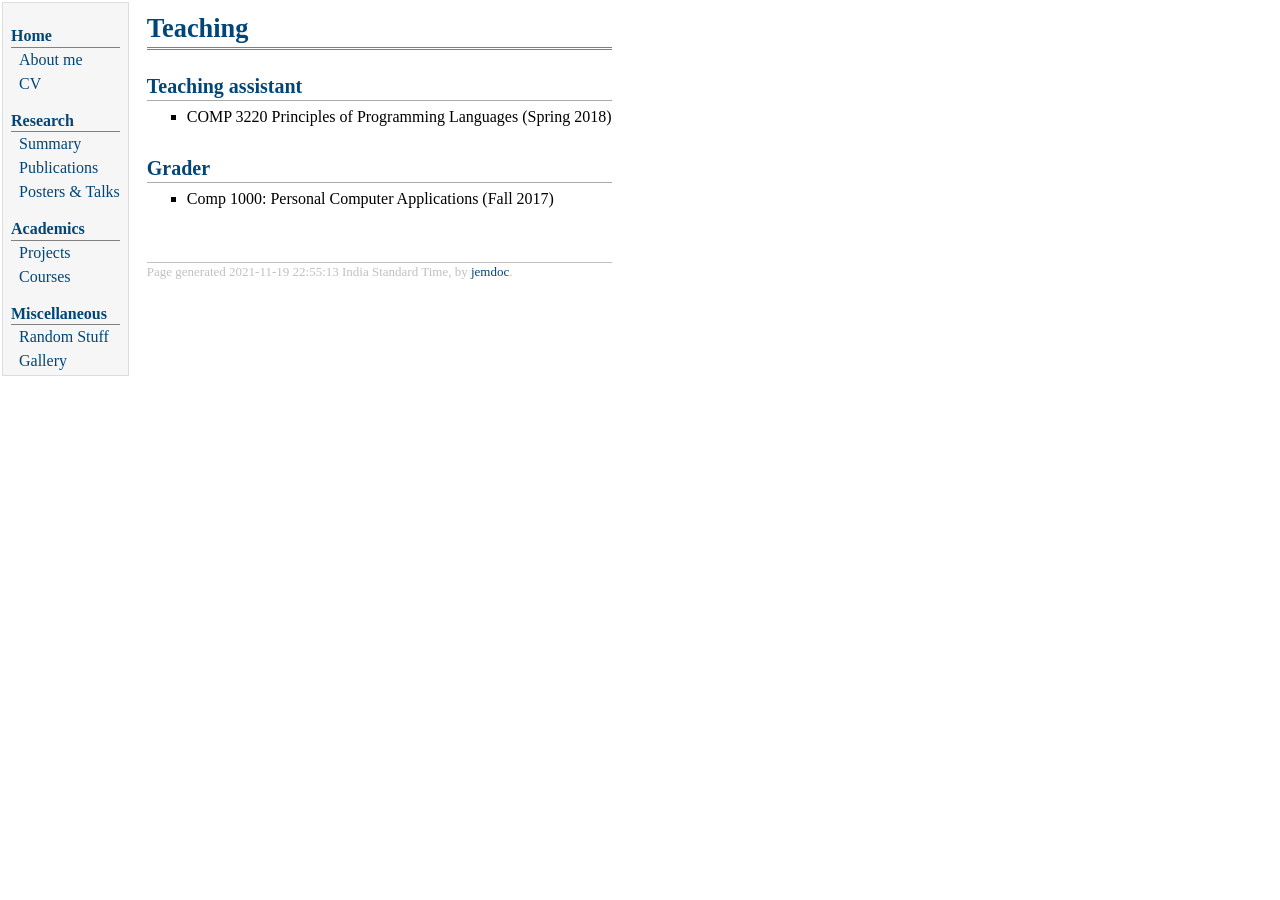
<file: travel.html>
<!DOCTYPE html PUBLIC "-//W3C//DTD XHTML 1.1//EN"
  "http://www.w3.org/TR/xhtml11/DTD/xhtml11.dtd">
<html xmlns="http://www.w3.org/1999/xhtml" xml:lang="en">
<head>
<meta name="generator" content="jemdoc, see http://jemdoc.jaboc.net/" />
<meta http-equiv="Content-Type" content="text/html;charset=utf-8" />
<link rel="stylesheet" href="jemdoc.css" type="text/css" />
<title>Teaching</title>
</head>
<body>
<table summary="Table for page layout." id="tlayout">
<tr valign="top">
<td id="layout-menu">
<div class="menu-category">Home</div>
<div class="menu-item"><a href="index.html">About&nbsp;me</a></div>
<div class="menu-item"><a href="https://drive.google.com/file/d/11pKqjPQHDmkDWRfrUmnY0xY7nRrLbEmc/view?usp=sharing">CV</a></div>
<div class="menu-category">Research</div>
<div class="menu-item"><a href="research.html">Summary</a></div>
<div class="menu-item"><a href="publication.html">Publications</a></div>
<div class="menu-item"><a href="poster.html">Posters&nbsp;&amp;&nbsp;Talks</a></div>
<div class="menu-category">Academics</div>
<div class="menu-item"><a href="acad.html">Projects</a></div>
<div class="menu-item"><a href="course.html">Courses</a></div>
<div class="menu-category">Miscellaneous</div>
<div class="menu-item"><a href="blog.html">Random&nbsp;Stuff</a></div>
<div class="menu-item"><a href="gallery.html">Gallery</a></div>
</td>
<td id="layout-content">
<div id="toptitle">
<h1>Teaching</h1>
</div>
<h2>Teaching assistant</h2>
<ul>
<li><p>COMP 3220 Principles of Programming Languages (Spring 2018)</p>
</li>
</ul>
<h2>Grader</h2>
<ul>
<li><p>Comp 1000: Personal Computer Applications (Fall 2017)</p>
</li>
</ul>
<div id="footer">
<div id="footer-text">
Page generated 2021-11-19 22:55:13 India Standard Time, by <a href="http://jemdoc.jaboc.net/">jemdoc</a>.
</div>
</div>
</td>
</tr>
</table>
</body>
</html>
</file>
<file: jemdoc.css>
/* Default css file for jemdoc. */

table#tlayout {
    border: none;
    border-collapse: separate;
    background: white;
}

body {
	background: white;
	font-family: Georgia, serif;
	padding-bottom: 8px;
	margin: 0;
}

#layout-menu {
	background: #f6f6f6;
	border: 1px solid #dddddd;
	padding-top: 0.5em;
	padding-left: 8px;
	padding-right: 8px;
	font-size: 1.0em;
	width: auto;
	white-space: nowrap;
    text-align: left;
    vertical-align: top;
}

#layout-menu td {
	background: #f4f4f4;
    vertical-align: top;
}

#layout-content {
	padding-top: 0.0em;
	padding-left: 1.0em;
	padding-right: 1.0em;
    border: none;
    background: white;
    text-align: left;
    vertical-align: top;
}

#layout-menu a {
	line-height: 1.5em;
	margin-left: 0.5em;
}

tt {
    background: #ffffdd;
}

pre, tt {
	font-size: 90%;
	font-family: monaco, monospace;
}

a, a > tt {
	color: #004678;
	text-decoration: none;
}

a:hover {
	border-bottom: 1px gray dotted;
}

#layout-menu a.current:link, #layout-menu a.current:visited {
	color: #004678;
	border-bottom: 1px gray solid;
}
#layout-menu a:link, #layout-menu a:visited, #layout-menu a:hover {
	color: #004678;
	text-decoration: none;
}
#layout-menu a:hover {
	text-decoration: none;
}

div.menu-category {
	color: #004678;
	border-bottom: 1px solid gray;
	margin-top: 0.8em;
	padding-top: 0.2em;
	padding-bottom: 0.1em;
	font-weight: bold;
}

div.menu-item {
	padding-left: 16px;
	text-indent: -16px;
}

div#toptitle {
	padding-bottom: 0.2em;
	margin-bottom: 1.5em;
	border-bottom: 3px double gray;
}

/* Reduce space if we begin the page with a title. */
div#toptitle + h2, div#toptitle + h3 {
	margin-top: -0.7em;
}

div#subtitle {
	margin-top: 0.0em;
	margin-bottom: 0.0em;
	padding-top: 0em;
	padding-bottom: 0.1em;
}

em {
	font-style: italic;
}

strong {
	font-weight: bold;
}


h1, h2, h3 {
	color: #004678;
	margin-top: 0.7em;
	margin-bottom: 0.3em;
	padding-bottom: 0.2em;
	line-height: 1.0;
	padding-top: 0.5em;
	border-bottom: 1px solid #aaaaaa;
}

h1 {
	font-size: 165%;
}

h2 {
	padding-top: 0.8em;
	font-size: 125%;
}

h2 + h3 {
    padding-top: 0.2em;
}

h3 {
	font-size: 110%;
	border-bottom: none;
}

p {
	margin-top: 0.0em;
	margin-bottom: 0.8em;
	padding: 0;
	line-height: 1.3;
}

pre {
	padding: 0;
	margin: 0;
}

div#footer {
	font-size: small;
	border-top: 1px solid #c0c0c0;
	padding-top: 0.1em;
	margin-top: 4.0em;
	color: #c0c0c0;
}

div#footer a {
	color: #004678;
}

div#footer-text {
	float: left;
	padding-bottom: 8px;
}

ul, ol, dl {
	margin-top: 0.2em;
	padding-top: 0;
	margin-bottom: 0.8em;
}

dt {
	margin-top: 0.5em;
	margin-bottom: 0;
}

dl {
	margin-left: 20px;
}

dd {
	color: #222222;
}

dd > *:first-child {
	margin-top: 0;
}

ul {
	list-style-position: outside;
	list-style-type: square;
}

p + ul, p + ol {
	margin-top: -0.5em;
}

li ul, li ol {
	margin-top: -0.3em;
}

ol {
	list-style-position: outside;
	list-style-type: decimal;
}

li p, dd p {
	margin-bottom: 0.3em;
}


ol ol {
	list-style-type: lower-alpha;
}

ol ol ol {
	list-style-type: lower-roman;
}

p + div.codeblock {
	margin-top: -0.6em;
}

div.codeblock, div.infoblock {
	margin-right: 0%;
	margin-top: 1.2em;
	margin-bottom: 1.3em;
}

div.blocktitle {
	font-weight: bold;
	color: #cd7b62;
	margin-top: 1.2em;
	margin-bottom: 0.1em;
}

div.blockcontent {
	border: 1px solid silver;
	padding: 0.3em 0.5em;
}

div.infoblock > div.blockcontent {
	background: #ffffee;
}

div.blockcontent p + ul, div.blockcontent p + ol {
	margin-top: 0.4em;
}

div.infoblock p {
	margin-bottom: 0em;
}

div.infoblock li p, div.infoblock dd p {
	margin-bottom: 0.5em;
}

div.infoblock p + p {
	margin-top: 0.8em;
}

div.codeblock > div.blockcontent {
	background: #f6f6f6;
}

span.pycommand {
	color: #000070;
}

span.statement {
	color: #008800;
}
span.builtin {
	color: #000088;
}
span.special {
	color: #990000;
}
span.operator {
	color: #880000;
}
span.error {
	color: #aa0000;
}
span.comment, span.comment > *, span.string, span.string > * {
	color: #606060;
}

@media print {
	#layout-menu { display: none; }
}

#fwtitle {
	margin: 2px;
}

#fwtitle #toptitle {
	padding-left: 0.5em;
	margin-bottom: 0.5em;
}

#layout-content h1:first-child, #layout-content h2:first-child, #layout-content h3:first-child {
	margin-top: -0.7em;
}

div#toptitle h1, #layout-content div#toptitle h1 {
	margin-bottom: 0.0em;
	padding-bottom: 0.1em;
	padding-top: 0;
	margin-top: 0.5em;
	border-bottom: none;
}

img.eq {
	padding: 0;
	padding-left: 0.1em;
	padding-right: 0.1em;
	margin: 0;
}

img.eqwl {
	padding-left: 2em;
	padding-top: 0.6em;
	padding-bottom: 0.2em;
	margin: 0;
}

table {
    border: 2px solid black;
    border-collapse: collapse;
}

td {
    padding: 2px;
    padding-left: 0.5em;
    padding-right: 0.5em;
    text-align: center;
    border: 1px solid gray;
}

table + table {
    margin-top: 1em;
}

tr.heading {
    font-weight: bold;
    border-bottom: 2px solid black;
}

img {
    border: none;
}

table.imgtable, table.imgtable td {
    border: none;
    text-align: left;
}
</file>
